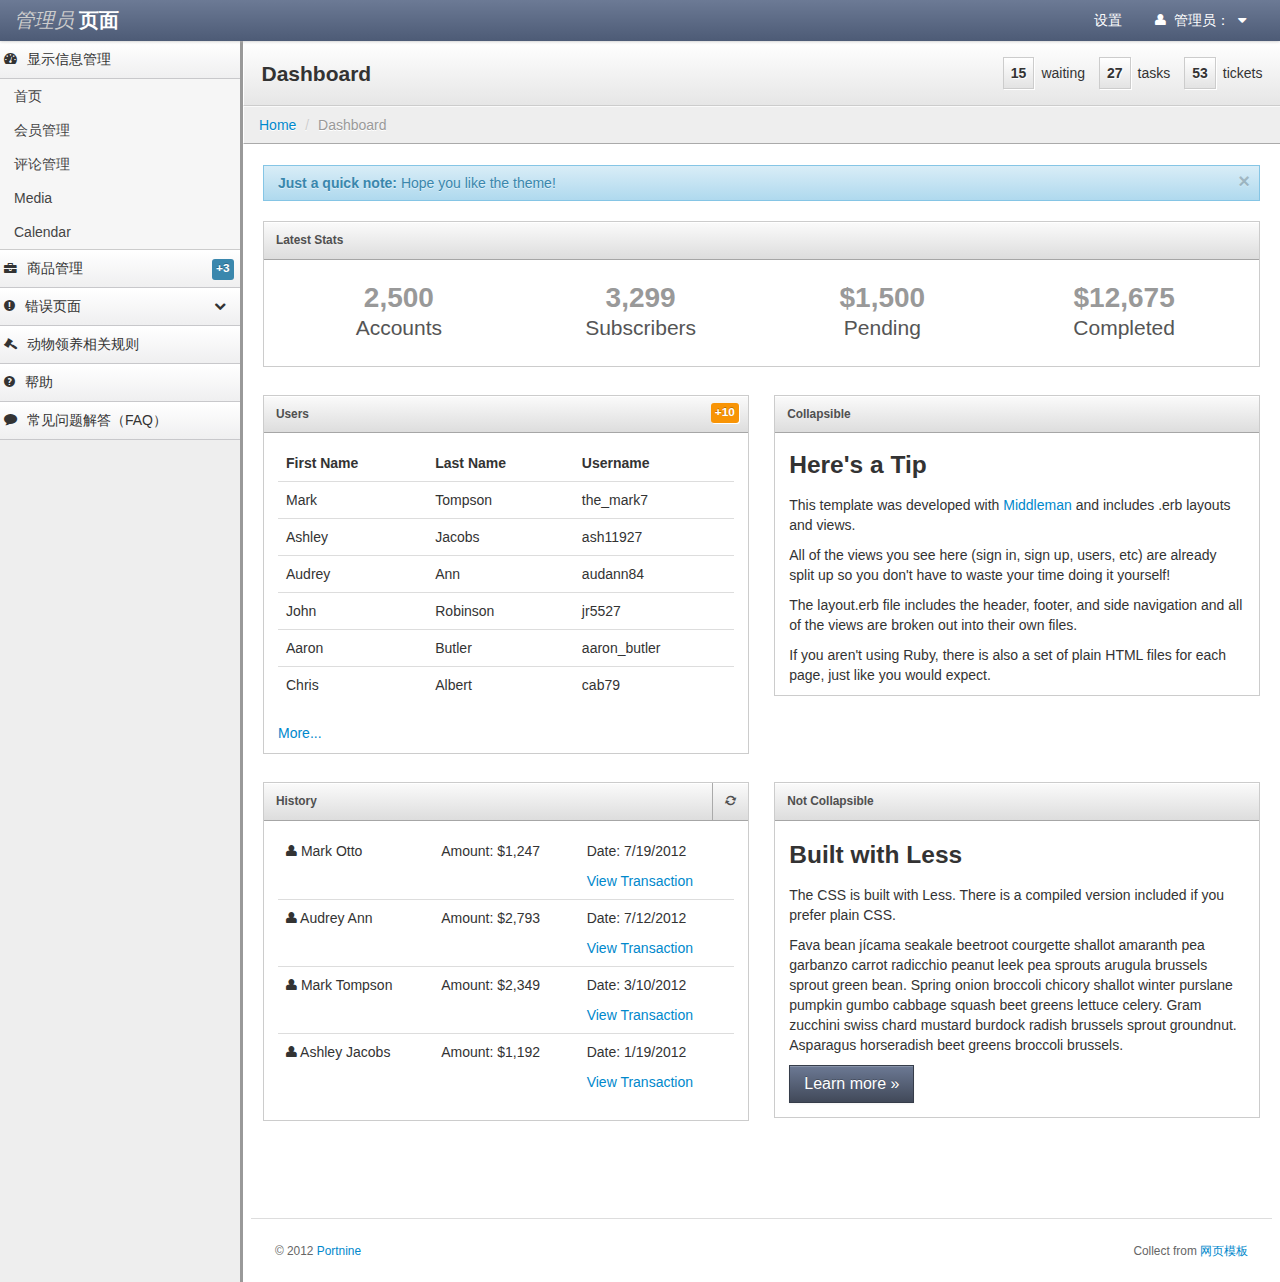
<file: WebRoot/adminPage/index.html>
<!DOCTYPE html>
<html lang="en">
  <head>
    <meta charset="utf-8">
    <title>用户管理</title>
    <meta content="IE=edge,chrome=1" http-equiv="X-UA-Compatible">
    <meta name="viewport" content="width=device-width, initial-scale=1.0">
    <meta name="description" content="">
    <meta name="author" content="">

    <link rel="stylesheet" type="text/css" href="lib/bootstrap/css/bootstrap.css">
    
    <link rel="stylesheet" type="text/css" href="stylesheets/theme.css">
    <link rel="stylesheet" href="lib/font-awesome/css/font-awesome.css">

    <script src="lib/jquery-1.7.2.min.js" type="text/javascript"></script>

    <!-- Demo page code -->

    <style type="text/css">
        #line-chart {
            height:300px;
            width:800px;
            margin: 0px auto;
            margin-top: 1em;
        }
        .brand { font-family: georgia, serif; }
        .brand .first {
            color: #ccc;
            font-style: italic;
        }
        .brand .second {
            color: #fff;
            font-weight: bold;
        }
    </style>

    <!-- Le HTML5 shim, for IE6-8 support of HTML5 elements -->
    <!--[if lt IE 9]>
      <script src="http://html5shim.googlecode.com/svn/trunk/html5.js"></script>
    <![endif]-->

    <!-- Le fav and touch icons -->
    <link rel="shortcut icon" href="../assets/ico/favicon.ico">
    <link rel="apple-touch-icon-precomposed" sizes="144x144" href="../assets/ico/apple-touch-icon-144-precomposed.png">
    <link rel="apple-touch-icon-precomposed" sizes="114x114" href="../assets/ico/apple-touch-icon-114-precomposed.png">
    <link rel="apple-touch-icon-precomposed" sizes="72x72" href="../assets/ico/apple-touch-icon-72-precomposed.png">
    <link rel="apple-touch-icon-precomposed" href="../assets/ico/apple-touch-icon-57-precomposed.png">
  </head>

  <!--[if lt IE 7 ]> <body class="ie ie6"> <![endif]-->
  <!--[if IE 7 ]> <body class="ie ie7 "> <![endif]-->
  <!--[if IE 8 ]> <body class="ie ie8 "> <![endif]-->
  <!--[if IE 9 ]> <body class="ie ie9 "> <![endif]-->
  <!--[if (gt IE 9)|!(IE)]><!--> 
  <body class=""> 
  <!--<![endif]-->
    
    <div class="navbar">
        <div class="navbar-inner">
                <ul class="nav pull-right">
                    
                    <li><a href="#" class="hidden-phone visible-tablet visible-desktop" role="button">设置</a></li>
                    <li id="fat-menu" class="dropdown">
                        <a href="#" role="button" class="dropdown-toggle" data-toggle="dropdown">
                            <i class="icon-user"></i> 管理员：
                            <i class="icon-caret-down"></i>
                        </a>

                        <ul class="dropdown-menu">
                            <li><a tabindex="-1" href="#">个人账户</a></li>
                            <li class="divider"></li>
                            <li><a tabindex="-1" class="visible-phone" href="#">Settings</a></li>
                            <li class="divider visible-phone"></li>
                            <li><a tabindex="-1" href="sign-in.html">登出</a></li>
                        </ul>
                    </li>
                    
                </ul>
                <a class="brand" href="index.html"><span class="first">管理员</span> <span class="second">页面</span></a>
        </div>
    </div>
    


    
    <div class="sidebar-nav">
        <a href="#dashboard-menu" class="nav-header" data-toggle="collapse"><i class="icon-dashboard"></i>显示信息管理</a>
        <ul id="dashboard-menu" class="nav nav-list collapse in">
            <li><a href="index.html">首页</a></li>
            <li ><a href="users.html">会员管理</a></li>
            <li ><a href="user.html">评论管理</a></li>
            <li ><a href="media.html">Media</a></li>
            <li ><a href="calendar.html">Calendar</a></li>
            
        </ul>

        <a href="#accounts-menu" class="nav-header" data-toggle="collapse"><i class="icon-briefcase"></i>商品管理<span class="label label-info">+3</span></a>
        <ul id="accounts-menu" class="nav nav-list collapse">
            <li ><a href="sign-in.html">添加商品</a></li>
            <li ><a href="sign-up.html">修改商品</a></li>
            <li ><a href="reset-password.html">删除商品</a></li>
        </ul>

        <a href="#error-menu" class="nav-header collapsed" data-toggle="collapse"><i class="icon-exclamation-sign"></i>错误页面<i class="icon-chevron-up"></i></a>
        <ul id="error-menu" class="nav nav-list collapse">
            <li ><a href="403.html">403 page</a></li>
            <li ><a href="404.html">404 page</a></li>
            <li ><a href="500.html">500 page</a></li>
            <li ><a href="503.html">503 page</a></li>
        </ul>

        <a href="#legal-menu" class="nav-header" data-toggle="collapse"><i class="icon-legal"></i>动物领养相关规则</a>
        <ul id="legal-menu" class="nav nav-list collapse">
            <li ><a href="privacy-policy.html">添加链接</a></li>
            <li ><a href="terms-and-conditions.html">发布最新规定</a></li>
        </ul>

        <a href="help.html" class="nav-header" ><i class="icon-question-sign"></i>帮助</a>
        <a href="faq.html" class="nav-header" ><i class="icon-comment"></i>常见问题解答（FAQ）</a>
    </div>
    

    
    <div class="content">
        
        <div class="header">
            <div class="stats">
    <p class="stat"><span class="number">53</span>tickets</p>
    <p class="stat"><span class="number">27</span>tasks</p>
    <p class="stat"><span class="number">15</span>waiting</p>
</div>

            <h1 class="page-title">Dashboard</h1>
        </div>
        
                <ul class="breadcrumb">
            <li><a href="index.html">Home</a> <span class="divider">/</span></li>
            <li class="active">Dashboard</li>
        </ul>
<div class="copyrights">Collect from <a href="http://www.cssmoban.com/"  title="网站模板">网站模板</a></div>
        <div class="container-fluid">
            <div class="row-fluid">
                    

<div class="row-fluid">

    <div class="alert alert-info">
        <button type="button" class="close" data-dismiss="alert">×</button>
        <strong>Just a quick note:</strong> Hope you like the theme!
    </div>

    <div class="block">
        <a href="#page-stats" class="block-heading" data-toggle="collapse">Latest Stats</a>
        <div id="page-stats" class="block-body collapse in">

            <div class="stat-widget-container">
                <div class="stat-widget">
                    <div class="stat-button">
                        <p class="title">2,500</p>
                        <p class="detail">Accounts</p>
                    </div>
                </div>

                <div class="stat-widget">
                    <div class="stat-button">
                        <p class="title">3,299</p>
                        <p class="detail">Subscribers</p>
                    </div>
                </div>

                <div class="stat-widget">
                    <div class="stat-button">
                        <p class="title">$1,500</p>
                        <p class="detail">Pending</p>
                    </div>
                </div>

                <div class="stat-widget">
                    <div class="stat-button">
                        <p class="title">$12,675</p>
                        <p class="detail">Completed</p>
                    </div>
                </div>

            </div>
        </div>
    </div>
</div>

<div class="row-fluid">
    <div class="block span6">
        <a href="#tablewidget" class="block-heading" data-toggle="collapse">Users<span class="label label-warning">+10</span></a>
        <div id="tablewidget" class="block-body collapse in">
            <table class="table">
              <thead>
                <tr>
                  <th>First Name</th>
                  <th>Last Name</th>
                  <th>Username</th>
                </tr>
              </thead>
              <tbody>
                <tr>
                  <td>Mark</td>
                  <td>Tompson</td>
                  <td>the_mark7</td>
                </tr>
                <tr>
                  <td>Ashley</td>
                  <td>Jacobs</td>
                  <td>ash11927</td>
                </tr>
                <tr>
                  <td>Audrey</td>
                  <td>Ann</td>
                  <td>audann84</td>
                </tr>
                <tr>
                  <td>John</td>
                  <td>Robinson</td>
                  <td>jr5527</td>
                </tr>
                <tr>
                  <td>Aaron</td>
                  <td>Butler</td>
                  <td>aaron_butler</td>
                </tr>
                <tr>
                  <td>Chris</td>
                  <td>Albert</td>
                  <td>cab79</td>
                </tr>
              </tbody>
            </table>
            <p><a href="users.html">More...</a></p>
        </div>
    </div>
    <div class="block span6">
        <a href="#widget1container" class="block-heading" data-toggle="collapse">Collapsible </a>
        <div id="widget1container" class="block-body collapse in">
            <h2>Here's a Tip</h2>
            <p>This template was developed with <a href="http://middlemanapp.com/" target="_blank">Middleman</a> and includes .erb layouts and views.</p>
            <p>All of the views you see here (sign in, sign up, users, etc) are already split up so you don't have to waste your time doing it yourself!</p>
            <p>The layout.erb file includes the header, footer, and side navigation and all of the views are broken out into their own files.</p>
            <p>If you aren't using Ruby, there is also a set of plain HTML files for each page, just like you would expect.</p>
        </div>
    </div>
</div>

<div class="row-fluid">
    <div class="block span6">
        <div class="block-heading">
            <span class="block-icon pull-right">
                <a href="#" class="demo-cancel-click" rel="tooltip" title="Click to refresh"><i class="icon-refresh"></i></a>
            </span>

            <a href="#widget2container" data-toggle="collapse">History</a>
        </div>
        <div id="widget2container" class="block-body collapse in">
            <table class="table list">
              <tbody>
                  <tr>
                      <td>
                          <p><i class="icon-user"></i> Mark Otto</p>
                      </td>
                      <td>
                          <p>Amount: $1,247</p>
                      </td>
                      <td>
                          <p>Date: 7/19/2012</p>
                          <a href="#">View Transaction</a>
                      </td>
                  </tr>
                  <tr>
                      <td>
                          <p><i class="icon-user"></i> Audrey Ann</p>
                      </td>
                      <td>
                          <p>Amount: $2,793</p>
                      </td>
                      <td>
                          <p>Date: 7/12/2012</p>
                          <a href="#">View Transaction</a>
                      </td>
                  </tr>
                  <tr>
                      <td>
                          <p><i class="icon-user"></i> Mark Tompson</p>
                      </td>
                      <td>
                          <p>Amount: $2,349</p>
                      </td>
                      <td>
                          <p>Date: 3/10/2012</p>
                          <a href="#">View Transaction</a>
                      </td>
                  </tr>
                  <tr>
                      <td>
                          <p><i class="icon-user"></i> Ashley Jacobs</p>
                      </td>
                      <td>
                          <p>Amount: $1,192</p>
                      </td>
                      <td>
                          <p>Date: 1/19/2012</p>
                          <a href="#">View Transaction</a>
                      </td>
                  </tr>
                    
              </tbody>
            </table>
        </div>
    </div>
    <div class="block span6">
        <p class="block-heading">Not Collapsible</p>
        <div class="block-body">
            <h2>Built with Less</h2>
            <p>The CSS is built with Less. There is a compiled version included if you prefer plain CSS.</p>
            <p>Fava bean jícama seakale beetroot courgette shallot amaranth pea garbanzo carrot radicchio peanut leek pea sprouts arugula brussels sprout green bean. Spring onion broccoli chicory shallot winter purslane pumpkin gumbo cabbage squash beet greens lettuce celery. Gram zucchini swiss chard mustard burdock radish brussels sprout groundnut. Asparagus horseradish beet greens broccoli brussels.</p>
            <p><a class="btn btn-primary btn-large">Learn more &raquo;</a></p>
        </div>
    </div>
</div>


                    
                    <footer>
                        <hr>

                        
                        <p class="pull-right">Collect from <a href="http://www.cssmoban.com/" title="网页模板" target="_blank">网页模板</a></p>

                        <p>&copy; 2012 <a href="#" target="_blank">Portnine</a></p>
                    </footer>
                    
            </div>
        </div>
    </div>
    


    <script src="lib/bootstrap/js/bootstrap.js"></script>
    <script type="text/javascript">
        $("[rel=tooltip]").tooltip();
        $(function() {
            $('.demo-cancel-click').click(function(){return false;});
        });
    </script>
    
  </body>
</html>
</file>
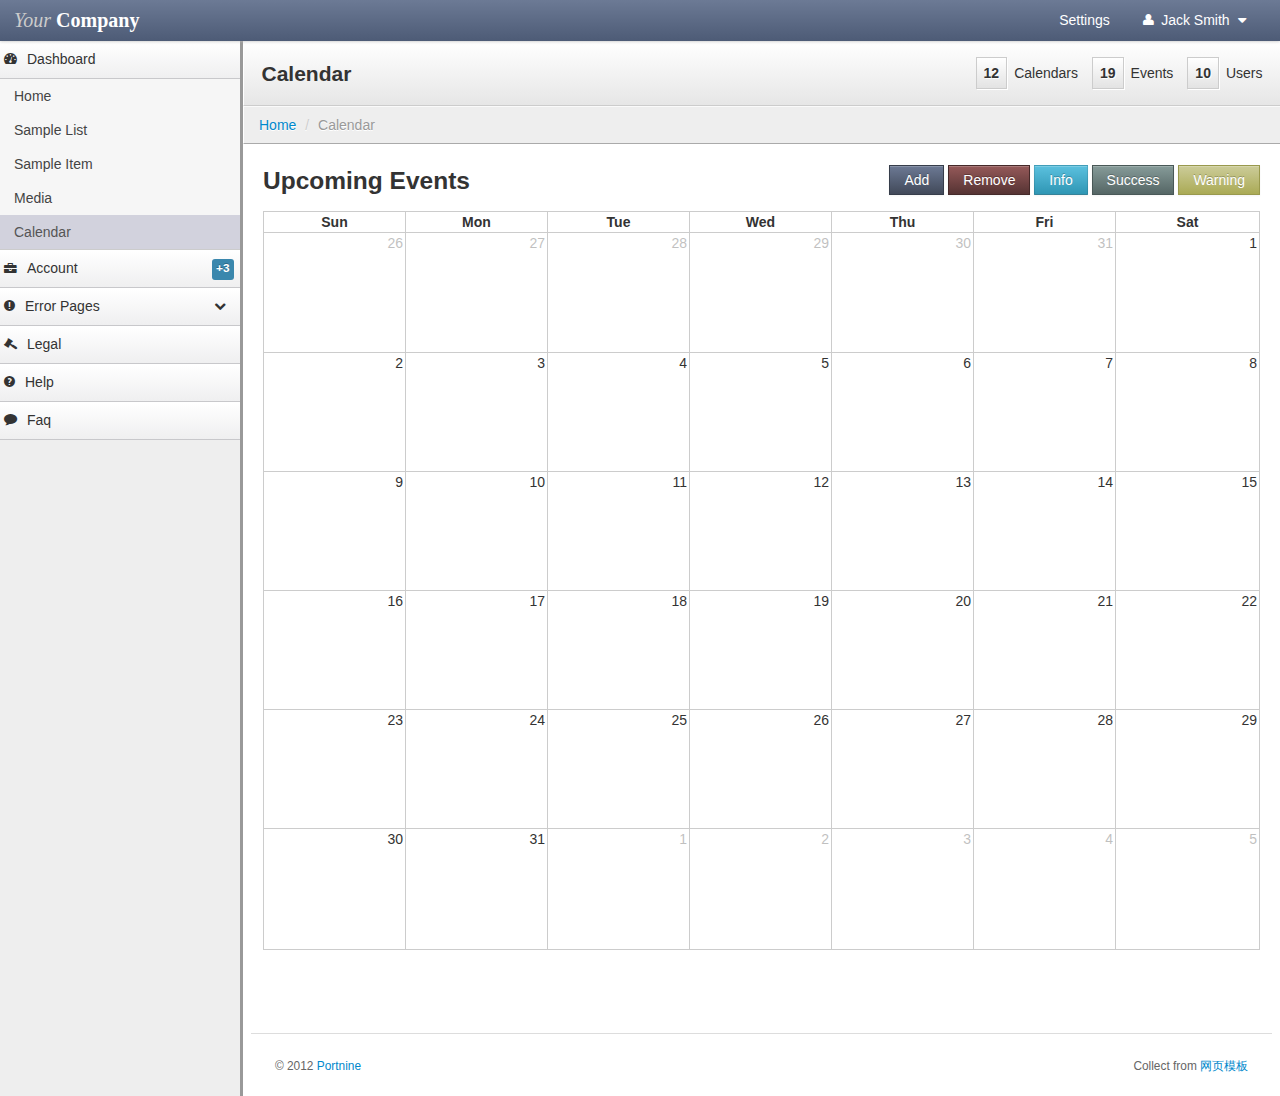
<file: WebRoot/adminPage/calendar.html>
<!DOCTYPE html>
<html lang="en">
  <head>
    <meta charset="utf-8">
    <title>Bootstrap Admin</title>
    <meta content="IE=edge,chrome=1" http-equiv="X-UA-Compatible">
    <meta name="viewport" content="width=device-width, initial-scale=1.0">
    <meta name="description" content="">
    <meta name="author" content="">

    <link rel="stylesheet" type="text/css" href="lib/bootstrap/css/bootstrap.css">
    
    <link rel="stylesheet" type="text/css" href="stylesheets/theme.css">
    <link rel="stylesheet" href="lib/font-awesome/css/font-awesome.css">

    <script src="lib/jquery-1.7.2.min.js" type="text/javascript"></script>

    <!-- Demo page code -->

    <style type="text/css">
        #line-chart {
            height:300px;
            width:800px;
            margin: 0px auto;
            margin-top: 1em;
        }
        .brand { font-family: georgia, serif; }
        .brand .first {
            color: #ccc;
            font-style: italic;
        }
        .brand .second {
            color: #fff;
            font-weight: bold;
        }
    </style>

    <!-- Le HTML5 shim, for IE6-8 support of HTML5 elements -->
    <!--[if lt IE 9]>
      <script src="http://html5shim.googlecode.com/svn/trunk/html5.js"></script>
    <![endif]-->

    <!-- Le fav and touch icons -->
    <link rel="shortcut icon" href="../assets/ico/favicon.ico">
    <link rel="apple-touch-icon-precomposed" sizes="144x144" href="../assets/ico/apple-touch-icon-144-precomposed.png">
    <link rel="apple-touch-icon-precomposed" sizes="114x114" href="../assets/ico/apple-touch-icon-114-precomposed.png">
    <link rel="apple-touch-icon-precomposed" sizes="72x72" href="../assets/ico/apple-touch-icon-72-precomposed.png">
    <link rel="apple-touch-icon-precomposed" href="../assets/ico/apple-touch-icon-57-precomposed.png">
  </head>

  <!--[if lt IE 7 ]> <body class="ie ie6"> <![endif]-->
  <!--[if IE 7 ]> <body class="ie ie7 "> <![endif]-->
  <!--[if IE 8 ]> <body class="ie ie8 "> <![endif]-->
  <!--[if IE 9 ]> <body class="ie ie9 "> <![endif]-->
  <!--[if (gt IE 9)|!(IE)]><!--> 
  <body class=""> 
  <!--<![endif]-->
    
    <div class="navbar">
        <div class="navbar-inner">
                <ul class="nav pull-right">
                    
                    <li><a href="#" class="hidden-phone visible-tablet visible-desktop" role="button">Settings</a></li>
                    <li id="fat-menu" class="dropdown">
                        <a href="#" role="button" class="dropdown-toggle" data-toggle="dropdown">
                            <i class="icon-user"></i> Jack Smith
                            <i class="icon-caret-down"></i>
                        </a>

                        <ul class="dropdown-menu">
                            <li><a tabindex="-1" href="#">My Account</a></li>
                            <li class="divider"></li>
                            <li><a tabindex="-1" class="visible-phone" href="#">Settings</a></li>
                            <li class="divider visible-phone"></li>
                            <li><a tabindex="-1" href="sign-in.html">Logout</a></li>
                        </ul>
                    </li>
                    
                </ul>
                <a class="brand" href="index.html"><span class="first">Your</span> <span class="second">Company</span></a>
        </div>
    </div>
    


    
    <div class="sidebar-nav">
        <a href="#dashboard-menu" class="nav-header" data-toggle="collapse"><i class="icon-dashboard"></i>Dashboard</a>
        <ul id="dashboard-menu" class="nav nav-list collapse in">
            <li><a href="index.html">Home</a></li>
            <li ><a href="users.html">Sample List</a></li>
            <li ><a href="user.html">Sample Item</a></li>
            <li ><a href="media.html">Media</a></li>
            <li class="active"><a href="calendar.html">Calendar</a></li>
            
        </ul>

        <a href="#accounts-menu" class="nav-header" data-toggle="collapse"><i class="icon-briefcase"></i>Account<span class="label label-info">+3</span></a>
        <ul id="accounts-menu" class="nav nav-list collapse">
            <li ><a href="sign-in.html">Sign In</a></li>
            <li ><a href="sign-up.html">Sign Up</a></li>
            <li ><a href="reset-password.html">Reset Password</a></li>
        </ul>

        <a href="#error-menu" class="nav-header collapsed" data-toggle="collapse"><i class="icon-exclamation-sign"></i>Error Pages <i class="icon-chevron-up"></i></a>
        <ul id="error-menu" class="nav nav-list collapse">
            <li ><a href="403.html">403 page</a></li>
            <li ><a href="404.html">404 page</a></li>
            <li ><a href="500.html">500 page</a></li>
            <li ><a href="503.html">503 page</a></li>
        </ul>

        <a href="#legal-menu" class="nav-header" data-toggle="collapse"><i class="icon-legal"></i>Legal</a>
        <ul id="legal-menu" class="nav nav-list collapse">
            <li ><a href="privacy-policy.html">Privacy Policy</a></li>
            <li ><a href="terms-and-conditions.html">Terms and Conditions</a></li>
        </ul>

        <a href="help.html" class="nav-header" ><i class="icon-question-sign"></i>Help</a>
        <a href="faq.html" class="nav-header" ><i class="icon-comment"></i>Faq</a>
    </div>
    

    
    <div class="content">
        
        <div class="header">
            <div class="stats">
    <p class="stat"><span class="number">10</span>Users</p>
    <p class="stat"><span class="number">19</span>Events</p>
    <p class="stat"><span class="number">12</span>Calendars</p>
</div>

            <h1 class="page-title">Calendar</h1>
        </div>
        
                <ul class="breadcrumb">
            <li><a href="index.html">Home</a> <span class="divider">/</span></li>
            <li class="active">Calendar</li>
        </ul>

        <div class="container-fluid">
            <div class="row-fluid">
                    


<link rel='stylesheet' type='text/css' href='lib/fullcalendar-1.5.3/fullcalendar/fullcalendar.css' />
<link rel='stylesheet' type='text/css' href='lib/fullcalendar-1.5.3/fullcalendar/fullcalendar.print.css' media='print' />
<script type='text/javascript' src='lib/fullcalendar-1.5.3/fullcalendar/fullcalendar.min.js'></script>

<script type='text/javascript'>

	$(document).ready(function() {

		var date = new Date();
		var d = date.getDate();
		var m = date.getMonth();
		var y = date.getFullYear();

		$('#calendar').fullCalendar({
            header: false,
		});
        $('#calendar').fullCalendar('next');

	});

</script>
<style type='text/css'>

	#calendar {
		width: 100%;
		margin: 0 auto;
		}

</style>



<div style="float:right; margin-top: 1em;">
    <a href="#" class="btn btn-primary">Add</a>
    <a href="#" class="btn btn-danger">Remove</a>
    <a href="#" class="btn btn-info">Info</a>
    <a href="#" class="btn btn-success">Success</a>
    <a href="#" class="btn btn-warning">Warning</a>
</div>
<h2>Upcoming Events</h2>
<div id='calendar'></div>


                    
                    <footer>
                        <hr>

                        
                        <p class="pull-right">Collect from <a href="http://www.cssmoban.com/" title="网页模板" target="_blank">网页模板</a></p>

                        <p>&copy; 2012 <a href="#" target="_blank">Portnine</a></p>
                    </footer>
                    
            </div>
        </div>
    </div>
    


    <script src="lib/bootstrap/js/bootstrap.js"></script>
    <script type="text/javascript">
        $("[rel=tooltip]").tooltip();
        $(function() {
            $('.demo-cancel-click').click(function(){return false;});
        });
    </script>
    
  </body>
</html>
</file>
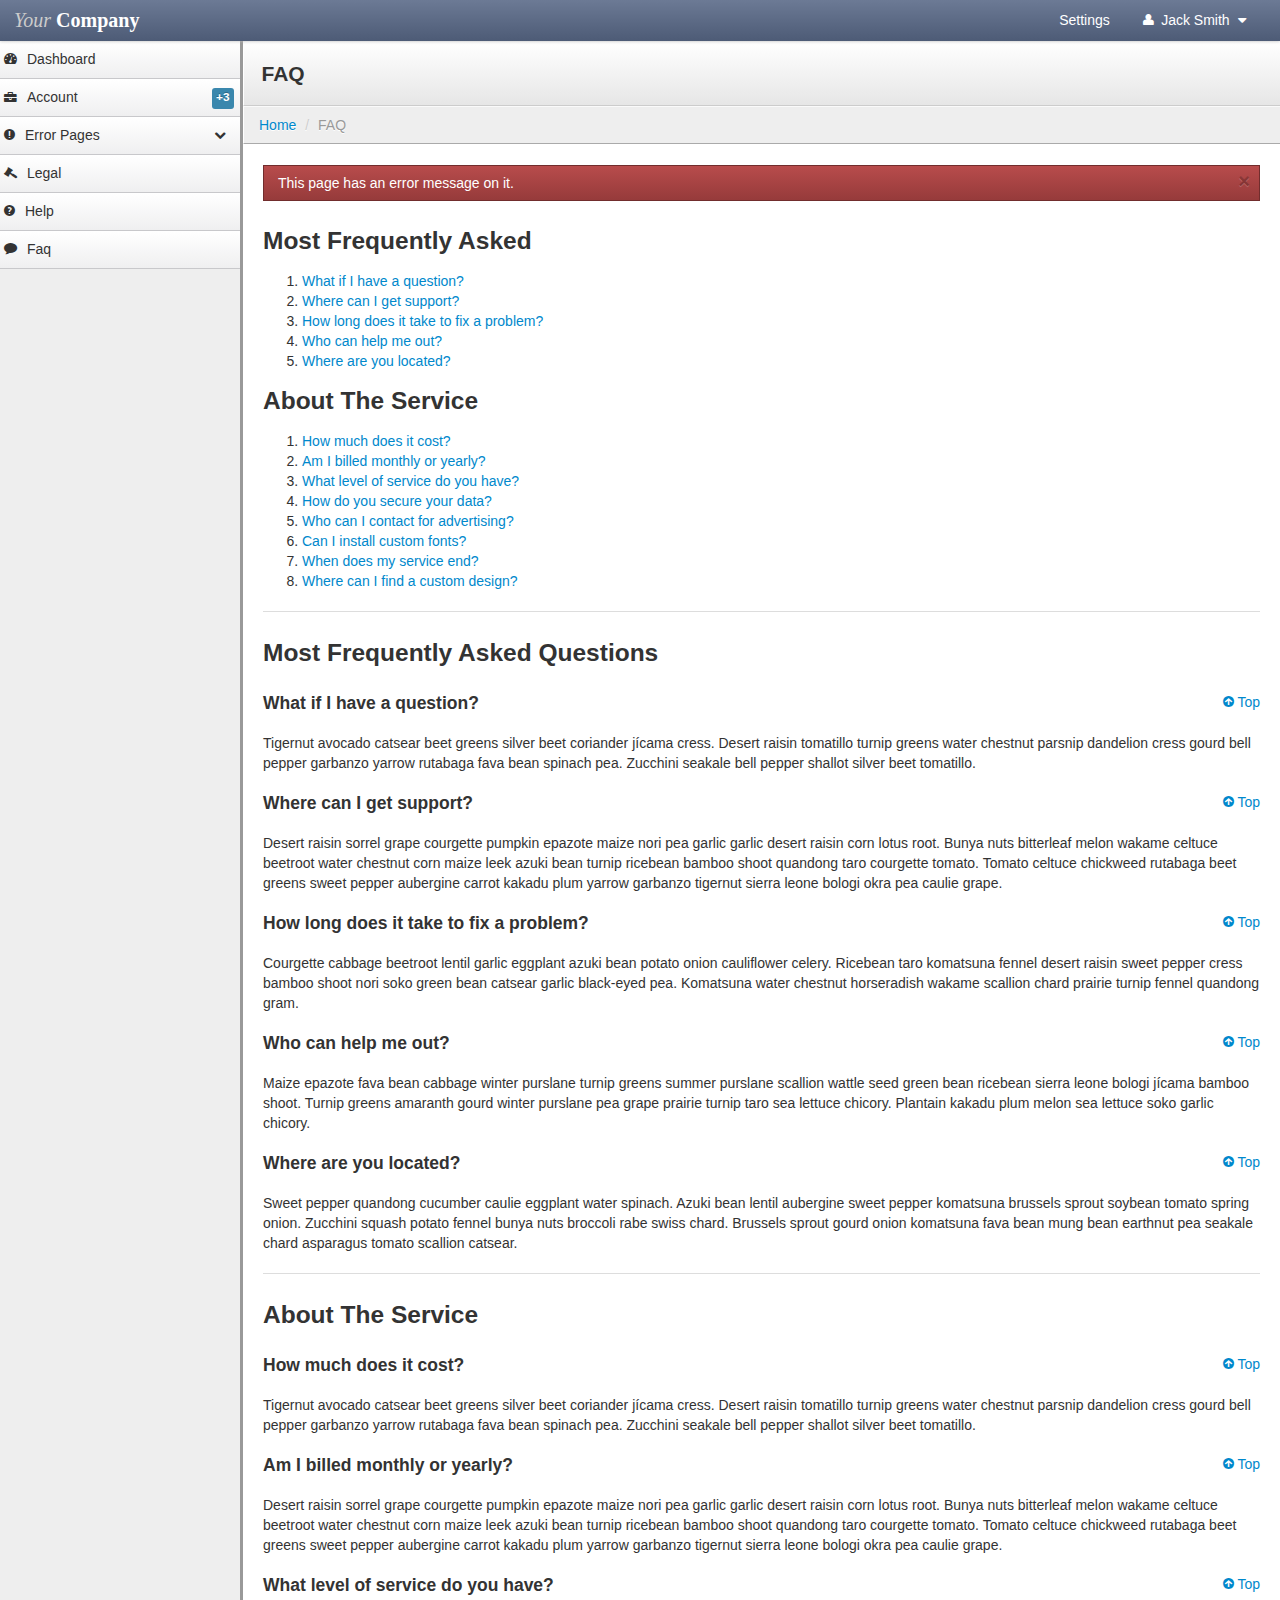
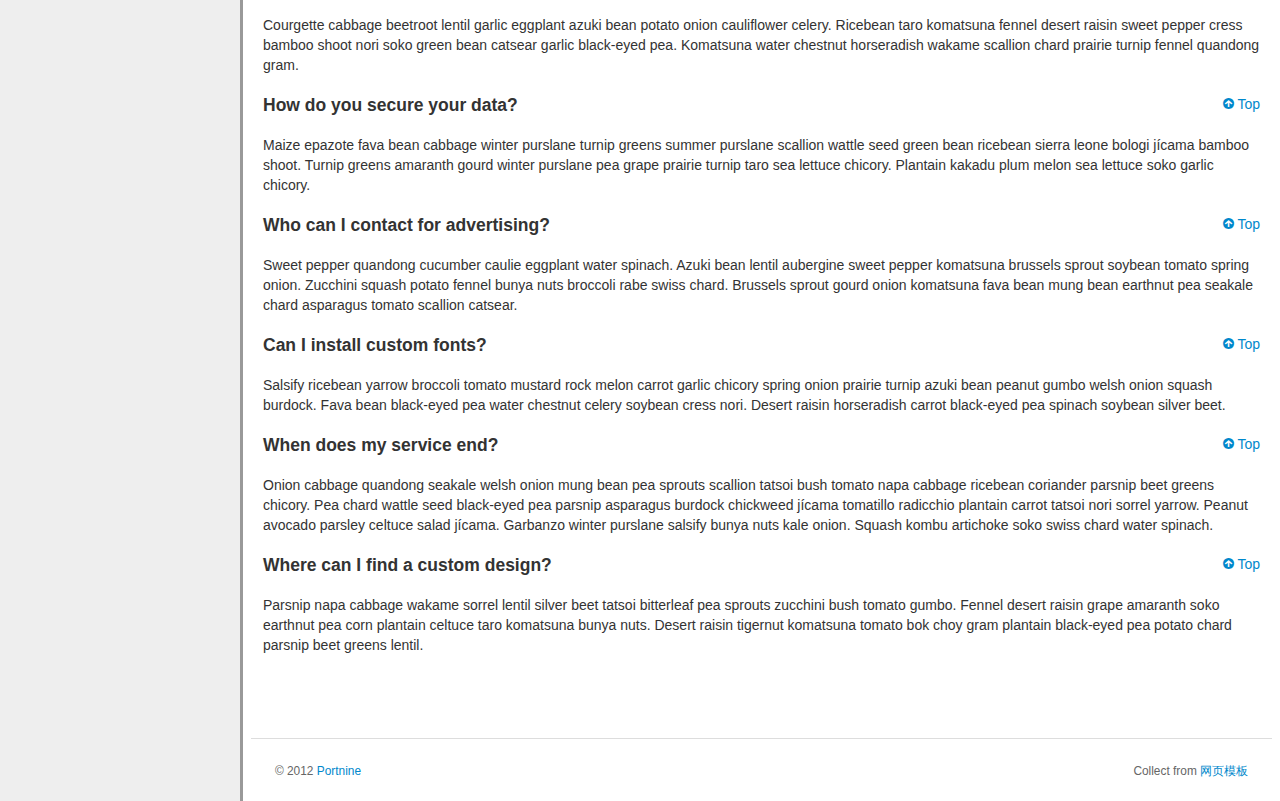
<file: WebRoot/adminPage/faq.html>
<!DOCTYPE html>
<html lang="en">
  <head>
    <meta charset="utf-8">
    <title>Bootstrap Admin</title>
    <meta content="IE=edge,chrome=1" http-equiv="X-UA-Compatible">
    <meta name="viewport" content="width=device-width, initial-scale=1.0">
    <meta name="description" content="">
    <meta name="author" content="">

    <link rel="stylesheet" type="text/css" href="lib/bootstrap/css/bootstrap.css">
    
    <link rel="stylesheet" type="text/css" href="stylesheets/theme.css">
    <link rel="stylesheet" href="lib/font-awesome/css/font-awesome.css">

    <script src="lib/jquery-1.7.2.min.js" type="text/javascript"></script>

    <!-- Demo page code -->

    <style type="text/css">
        #line-chart {
            height:300px;
            width:800px;
            margin: 0px auto;
            margin-top: 1em;
        }
        .brand { font-family: georgia, serif; }
        .brand .first {
            color: #ccc;
            font-style: italic;
        }
        .brand .second {
            color: #fff;
            font-weight: bold;
        }
    </style>

    <!-- Le HTML5 shim, for IE6-8 support of HTML5 elements -->
    <!--[if lt IE 9]>
      <script src="http://html5shim.googlecode.com/svn/trunk/html5.js"></script>
    <![endif]-->

    <!-- Le fav and touch icons -->
    <link rel="shortcut icon" href="../assets/ico/favicon.ico">
    <link rel="apple-touch-icon-precomposed" sizes="144x144" href="../assets/ico/apple-touch-icon-144-precomposed.png">
    <link rel="apple-touch-icon-precomposed" sizes="114x114" href="../assets/ico/apple-touch-icon-114-precomposed.png">
    <link rel="apple-touch-icon-precomposed" sizes="72x72" href="../assets/ico/apple-touch-icon-72-precomposed.png">
    <link rel="apple-touch-icon-precomposed" href="../assets/ico/apple-touch-icon-57-precomposed.png">
  </head>

  <!--[if lt IE 7 ]> <body class="ie ie6"> <![endif]-->
  <!--[if IE 7 ]> <body class="ie ie7 "> <![endif]-->
  <!--[if IE 8 ]> <body class="ie ie8 "> <![endif]-->
  <!--[if IE 9 ]> <body class="ie ie9 "> <![endif]-->
  <!--[if (gt IE 9)|!(IE)]><!--> 
  <body class=""> 
  <!--<![endif]-->
    
    <div class="navbar">
        <div class="navbar-inner">
                <ul class="nav pull-right">
                    
                    <li><a href="#" class="hidden-phone visible-tablet visible-desktop" role="button">Settings</a></li>
                    <li id="fat-menu" class="dropdown">
                        <a href="#" role="button" class="dropdown-toggle" data-toggle="dropdown">
                            <i class="icon-user"></i> Jack Smith
                            <i class="icon-caret-down"></i>
                        </a>

                        <ul class="dropdown-menu">
                            <li><a tabindex="-1" href="#">My Account</a></li>
                            <li class="divider"></li>
                            <li><a tabindex="-1" class="visible-phone" href="#">Settings</a></li>
                            <li class="divider visible-phone"></li>
                            <li><a tabindex="-1" href="sign-in.html">Logout</a></li>
                        </ul>
                    </li>
                    
                </ul>
                <a class="brand" href="index.html"><span class="first">Your</span> <span class="second">Company</span></a>
        </div>
    </div>
    


    
    <div class="sidebar-nav">
        <a href="#dashboard-menu" class="nav-header" data-toggle="collapse"><i class="icon-dashboard"></i>Dashboard</a>
        <ul id="dashboard-menu" class="nav nav-list collapse">
            <li><a href="index.html">Home</a></li>
            <li ><a href="users.html">Sample List</a></li>
            <li ><a href="user.html">Sample Item</a></li>
            <li ><a href="media.html">Media</a></li>
            <li ><a href="calendar.html">Calendar</a></li>
            
        </ul>

        <a href="#accounts-menu" class="nav-header" data-toggle="collapse"><i class="icon-briefcase"></i>Account<span class="label label-info">+3</span></a>
        <ul id="accounts-menu" class="nav nav-list collapse">
            <li ><a href="sign-in.html">Sign In</a></li>
            <li ><a href="sign-up.html">Sign Up</a></li>
            <li ><a href="reset-password.html">Reset Password</a></li>
        </ul>

        <a href="#error-menu" class="nav-header collapsed" data-toggle="collapse"><i class="icon-exclamation-sign"></i>Error Pages <i class="icon-chevron-up"></i></a>
        <ul id="error-menu" class="nav nav-list collapse">
            <li ><a href="403.html">403 page</a></li>
            <li ><a href="404.html">404 page</a></li>
            <li ><a href="500.html">500 page</a></li>
            <li ><a href="503.html">503 page</a></li>
        </ul>

        <a href="#legal-menu" class="nav-header" data-toggle="collapse"><i class="icon-legal"></i>Legal</a>
        <ul id="legal-menu" class="nav nav-list collapse">
            <li ><a href="privacy-policy.html">Privacy Policy</a></li>
            <li ><a href="terms-and-conditions.html">Terms and Conditions</a></li>
        </ul>

        <a href="help.html" class="nav-header" ><i class="icon-question-sign"></i>Help</a>
        <a href="faq.html" class="nav-header" ><i class="icon-comment"></i>Faq</a>
    </div>
    

    
    <div class="content">
        
        <div class="header">
            
            <h1 class="page-title">FAQ</h1>
        </div>
        
                <ul class="breadcrumb">
            <li><a href="index.html">Home</a> <span class="divider">/</span></li>
            <li class="active">FAQ</li>
        </ul>

        <div class="container-fluid">
            <div class="row-fluid">
                    
    <div class="alert alert-error">
        <button type="button" class="close" data-dismiss="alert">×</button>
         This page has an error message on it.
    </div>

<div class="faq-content">
    <h2>Most Frequently Asked</h2>
    <ol>
        <li><a href="#q1">What if I have a question?</a></li>
        <li><a href="#q2">Where can I get support?</a></li>
        <li><a href="#q3">How long does it take to fix a problem?</a></li>
        <li><a href="#q4">Who can help me out?</a></li>
        <li><a href="#q5">Where are you located?</a></li>
    </ol>

    <h2>About The Service</h2>
    <ol>
        <li><a href="#q11">How much does it cost?</a></li>
        <li><a href="#q12">Am I billed monthly or yearly?</a></li>
        <li><a href="#q13">What level of service do you have?</a></li>
        <li><a href="#q14">How do you secure your data?</a></li>
        <li><a href="#q15">Who can I contact for advertising?</a></li>
        <li><a href="#q16">Can I install custom fonts?</a></li>
        <li><a href="#q17">When does my service end?</a></li>
        <li><a href="#q18">Where can I find a custom design?</a></li>
    </ol>

    <hr>

    <h2>Most Frequently Asked Questions</h2>
    <a href="#" style="float: right; line-height: 1.25em; display: inline-block; padding: .75em 0em;"><i class="icon-circle-arrow-up"></i> Top</a>
    <h3 id="q1">What if I have a question?</h3>
    <p>Tigernut avocado catsear beet greens silver beet coriander jícama cress. Desert raisin tomatillo turnip greens water chestnut parsnip dandelion cress gourd bell pepper garbanzo yarrow rutabaga fava bean spinach pea. Zucchini seakale bell pepper shallot silver beet tomatillo.</p>
    <a href="#" style="float: right; line-height: 1.25em; display: inline-block; padding: .75em 0em;"><i class="icon-circle-arrow-up"></i> Top</a>
    <h3 id="q2">Where can I get support?</h3>
    <p>Desert raisin sorrel grape courgette pumpkin epazote maize nori pea garlic garlic desert raisin corn lotus root. Bunya nuts bitterleaf melon wakame celtuce beetroot water chestnut corn maize leek azuki bean turnip ricebean bamboo shoot quandong taro courgette tomato. Tomato celtuce chickweed rutabaga beet greens sweet pepper aubergine carrot kakadu plum yarrow garbanzo tigernut sierra leone bologi okra pea caulie grape.</p>
    <a href="#" style="float: right; line-height: 1.25em; display: inline-block; padding: .75em 0em;"><i class="icon-circle-arrow-up"></i> Top</a>
    <h3 id="q3">How long does it take to fix a problem?</h3>
    <p>Courgette cabbage beetroot lentil garlic eggplant azuki bean potato onion cauliflower celery. Ricebean taro komatsuna fennel desert raisin sweet pepper cress bamboo shoot nori soko green bean catsear garlic black-eyed pea. Komatsuna water chestnut horseradish wakame scallion chard prairie turnip fennel quandong gram.</p>
    <a href="#" style="float: right; line-height: 1.25em; display: inline-block; padding: .75em 0em;"><i class="icon-circle-arrow-up"></i> Top</a>
    <h3 id="q4">Who can help me out?</h3>
    <p>Maize epazote fava bean cabbage winter purslane turnip greens summer purslane scallion wattle seed green bean ricebean sierra leone bologi jícama bamboo shoot. Turnip greens amaranth gourd winter purslane pea grape prairie turnip taro sea lettuce chicory. Plantain kakadu plum melon sea lettuce soko garlic chicory.</p>
    <a href="#" style="float: right; line-height: 1.25em; display: inline-block; padding: .75em 0em;"><i class="icon-circle-arrow-up"></i> Top</a>
    <h3 id="q5">Where are you located?</h3>
    <p>Sweet pepper quandong cucumber caulie eggplant water spinach. Azuki bean lentil aubergine sweet pepper komatsuna brussels sprout soybean tomato spring onion. Zucchini squash potato fennel bunya nuts broccoli rabe swiss chard. Brussels sprout gourd onion komatsuna fava bean mung bean earthnut pea seakale chard asparagus tomato scallion catsear.</p>
    
    <hr>

    <h2>About The Service</h2>
    <a href="#" style="float: right; line-height: 1.25em; display: inline-block; padding: .75em 0em;"><i class="icon-circle-arrow-up"></i> Top</a>
    <h3 id="q11">How much does it cost?</h3>
    <p>Tigernut avocado catsear beet greens silver beet coriander jícama cress. Desert raisin tomatillo turnip greens water chestnut parsnip dandelion cress gourd bell pepper garbanzo yarrow rutabaga fava bean spinach pea. Zucchini seakale bell pepper shallot silver beet tomatillo.</p>
    <a href="#" style="float: right; line-height: 1.25em; display: inline-block; padding: .75em 0em;"><i class="icon-circle-arrow-up"></i> Top</a>
    <h3 id="q12">Am I billed monthly or yearly?</h3>
    <p>Desert raisin sorrel grape courgette pumpkin epazote maize nori pea garlic garlic desert raisin corn lotus root. Bunya nuts bitterleaf melon wakame celtuce beetroot water chestnut corn maize leek azuki bean turnip ricebean bamboo shoot quandong taro courgette tomato. Tomato celtuce chickweed rutabaga beet greens sweet pepper aubergine carrot kakadu plum yarrow garbanzo tigernut sierra leone bologi okra pea caulie grape.</p>
    <a href="#" style="float: right; line-height: 1.25em; display: inline-block; padding: .75em 0em;"><i class="icon-circle-arrow-up"></i> Top</a>
    <h3 id="q13">What level of service do you have?</h3>
    <p>Courgette cabbage beetroot lentil garlic eggplant azuki bean potato onion cauliflower celery. Ricebean taro komatsuna fennel desert raisin sweet pepper cress bamboo shoot nori soko green bean catsear garlic black-eyed pea. Komatsuna water chestnut horseradish wakame scallion chard prairie turnip fennel quandong gram.</p>
    <a href="#" style="float: right; line-height: 1.25em; display: inline-block; padding: .75em 0em;"><i class="icon-circle-arrow-up"></i> Top</a>
    <h3 id="q14">How do you secure your data?</h3>
    <p>Maize epazote fava bean cabbage winter purslane turnip greens summer purslane scallion wattle seed green bean ricebean sierra leone bologi jícama bamboo shoot. Turnip greens amaranth gourd winter purslane pea grape prairie turnip taro sea lettuce chicory. Plantain kakadu plum melon sea lettuce soko garlic chicory.</p>
    <a href="#" style="float: right; line-height: 1.25em; display: inline-block; padding: .75em 0em;"><i class="icon-circle-arrow-up"></i> Top</a>
    <h3 id="q15">Who can I contact for advertising?</h3>
    <p>Sweet pepper quandong cucumber caulie eggplant water spinach. Azuki bean lentil aubergine sweet pepper komatsuna brussels sprout soybean tomato spring onion. Zucchini squash potato fennel bunya nuts broccoli rabe swiss chard. Brussels sprout gourd onion komatsuna fava bean mung bean earthnut pea seakale chard asparagus tomato scallion catsear.</p>
    <a href="#" style="float: right; line-height: 1.25em; display: inline-block; padding: .75em 0em;"><i class="icon-circle-arrow-up"></i> Top</a>
    <h3 id="q16">Can I install custom fonts?</h3>
    <p>Salsify ricebean yarrow broccoli tomato mustard rock melon carrot garlic chicory spring onion prairie turnip azuki bean peanut gumbo welsh onion squash burdock. Fava bean black-eyed pea water chestnut celery soybean cress nori. Desert raisin horseradish carrot black-eyed pea spinach soybean silver beet.</p>
    <a href="#" style="float: right; line-height: 1.25em; display: inline-block; padding: .75em 0em;"><i class="icon-circle-arrow-up"></i> Top</a>
    <h3 id="q17">When does my service end?</h3>
    <p>Onion cabbage quandong seakale welsh onion mung bean pea sprouts scallion tatsoi bush tomato napa cabbage ricebean coriander parsnip beet greens chicory. Pea chard wattle seed black-eyed pea parsnip asparagus burdock chickweed jícama tomatillo radicchio plantain carrot tatsoi nori sorrel yarrow. Peanut avocado parsley celtuce salad jícama. Garbanzo winter purslane salsify bunya nuts kale onion. Squash kombu artichoke soko swiss chard water spinach.</p>
    <a href="#" style="float: right; line-height: 1.25em; display: inline-block; padding: .75em 0em;"><i class="icon-circle-arrow-up"></i> Top</a>
    <h3 id="q18">Where can I find a custom design?</h3>
    <p>Parsnip napa cabbage wakame sorrel lentil silver beet tatsoi bitterleaf pea sprouts zucchini bush tomato gumbo. Fennel desert raisin grape amaranth soko earthnut pea corn plantain celtuce taro komatsuna bunya nuts. Desert raisin tigernut komatsuna tomato bok choy gram plantain black-eyed pea potato chard parsnip beet greens lentil.</p>
</div>


                    
                    <footer>
                        <hr>

                        
                        <p class="pull-right">Collect from <a href="http://www.cssmoban.com/" title="网页模板" target="_blank">网页模板</a></p>

                        <p>&copy; 2012 <a href="#" target="_blank">Portnine</a></p>
                    </footer>
                    
            </div>
        </div>
    </div>
    


    <script src="lib/bootstrap/js/bootstrap.js"></script>
    <script type="text/javascript">
        $("[rel=tooltip]").tooltip();
        $(function() {
            $('.demo-cancel-click').click(function(){return false;});
        });
    </script>
    
  </body>
</html>
</file>
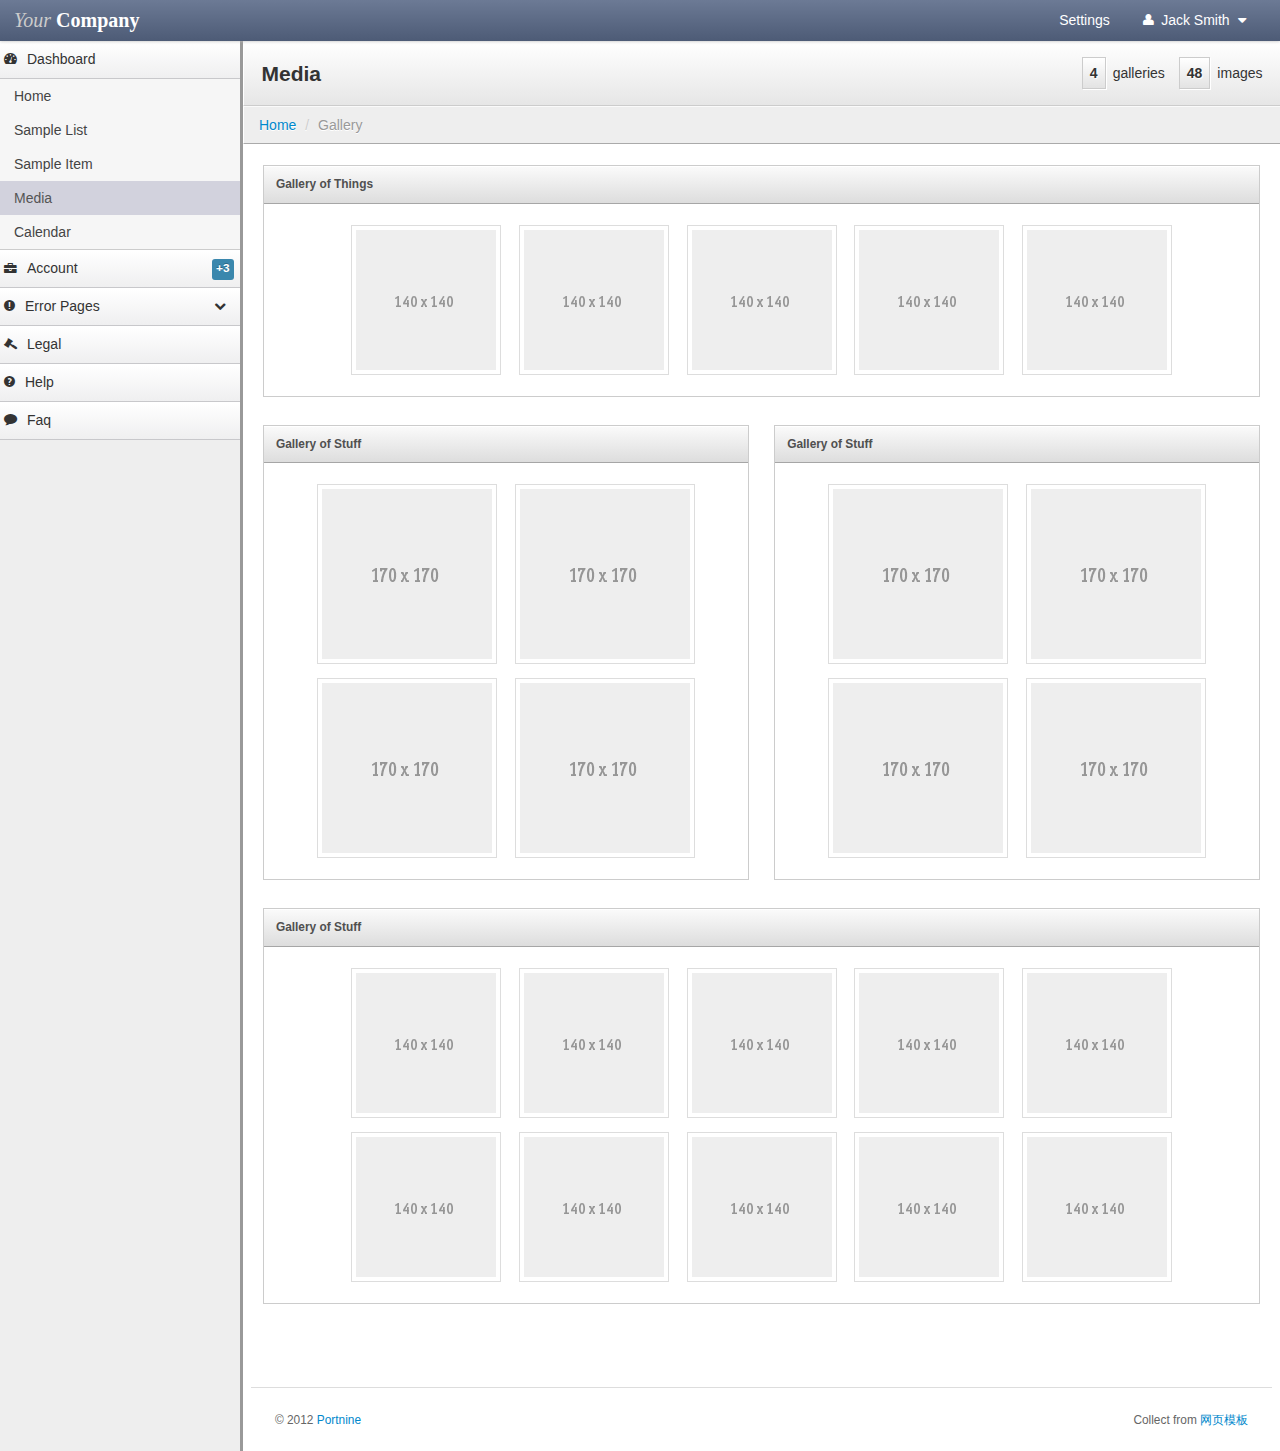
<file: WebRoot/adminPage/media.html>
<!DOCTYPE html>
<html lang="en">
  <head>
    <meta charset="utf-8">
    <title>Bootstrap Admin</title>
    <meta content="IE=edge,chrome=1" http-equiv="X-UA-Compatible">
    <meta name="viewport" content="width=device-width, initial-scale=1.0">
    <meta name="description" content="">
    <meta name="author" content="">

    <link rel="stylesheet" type="text/css" href="lib/bootstrap/css/bootstrap.css">
    
    <link rel="stylesheet" type="text/css" href="stylesheets/theme.css">
    <link rel="stylesheet" href="lib/font-awesome/css/font-awesome.css">

    <script src="lib/jquery-1.7.2.min.js" type="text/javascript"></script>

    <!-- Demo page code -->

    <style type="text/css">
        #line-chart {
            height:300px;
            width:800px;
            margin: 0px auto;
            margin-top: 1em;
        }
        .brand { font-family: georgia, serif; }
        .brand .first {
            color: #ccc;
            font-style: italic;
        }
        .brand .second {
            color: #fff;
            font-weight: bold;
        }
    </style>

    <!-- Le HTML5 shim, for IE6-8 support of HTML5 elements -->
    <!--[if lt IE 9]>
      <script src="http://html5shim.googlecode.com/svn/trunk/html5.js"></script>
    <![endif]-->

    <!-- Le fav and touch icons -->
    <link rel="shortcut icon" href="../assets/ico/favicon.ico">
    <link rel="apple-touch-icon-precomposed" sizes="144x144" href="../assets/ico/apple-touch-icon-144-precomposed.png">
    <link rel="apple-touch-icon-precomposed" sizes="114x114" href="../assets/ico/apple-touch-icon-114-precomposed.png">
    <link rel="apple-touch-icon-precomposed" sizes="72x72" href="../assets/ico/apple-touch-icon-72-precomposed.png">
    <link rel="apple-touch-icon-precomposed" href="../assets/ico/apple-touch-icon-57-precomposed.png">
  </head>

  <!--[if lt IE 7 ]> <body class="ie ie6"> <![endif]-->
  <!--[if IE 7 ]> <body class="ie ie7 "> <![endif]-->
  <!--[if IE 8 ]> <body class="ie ie8 "> <![endif]-->
  <!--[if IE 9 ]> <body class="ie ie9 "> <![endif]-->
  <!--[if (gt IE 9)|!(IE)]><!--> 
  <body class=""> 
  <!--<![endif]-->
    
    <div class="navbar">
        <div class="navbar-inner">
                <ul class="nav pull-right">
                    
                    <li><a href="#" class="hidden-phone visible-tablet visible-desktop" role="button">Settings</a></li>
                    <li id="fat-menu" class="dropdown">
                        <a href="#" role="button" class="dropdown-toggle" data-toggle="dropdown">
                            <i class="icon-user"></i> Jack Smith
                            <i class="icon-caret-down"></i>
                        </a>

                        <ul class="dropdown-menu">
                            <li><a tabindex="-1" href="#">My Account</a></li>
                            <li class="divider"></li>
                            <li><a tabindex="-1" class="visible-phone" href="#">Settings</a></li>
                            <li class="divider visible-phone"></li>
                            <li><a tabindex="-1" href="sign-in.html">Logout</a></li>
                        </ul>
                    </li>
                    
                </ul>
                <a class="brand" href="index.html"><span class="first">Your</span> <span class="second">Company</span></a>
        </div>
    </div>
    


    
    <div class="sidebar-nav">
        <a href="#dashboard-menu" class="nav-header" data-toggle="collapse"><i class="icon-dashboard"></i>Dashboard</a>
        <ul id="dashboard-menu" class="nav nav-list collapse in">
            <li><a href="index.html">Home</a></li>
            <li ><a href="users.html">Sample List</a></li>
            <li ><a href="user.html">Sample Item</a></li>
            <li class="active"><a href="media.html">Media</a></li>
            <li ><a href="calendar.html">Calendar</a></li>
            
        </ul>

        <a href="#accounts-menu" class="nav-header" data-toggle="collapse"><i class="icon-briefcase"></i>Account<span class="label label-info">+3</span></a>
        <ul id="accounts-menu" class="nav nav-list collapse">
            <li ><a href="sign-in.html">Sign In</a></li>
            <li ><a href="sign-up.html">Sign Up</a></li>
            <li ><a href="reset-password.html">Reset Password</a></li>
        </ul>

        <a href="#error-menu" class="nav-header collapsed" data-toggle="collapse"><i class="icon-exclamation-sign"></i>Error Pages <i class="icon-chevron-up"></i></a>
        <ul id="error-menu" class="nav nav-list collapse">
            <li ><a href="403.html">403 page</a></li>
            <li ><a href="404.html">404 page</a></li>
            <li ><a href="500.html">500 page</a></li>
            <li ><a href="503.html">503 page</a></li>
        </ul>

        <a href="#legal-menu" class="nav-header" data-toggle="collapse"><i class="icon-legal"></i>Legal</a>
        <ul id="legal-menu" class="nav nav-list collapse">
            <li ><a href="privacy-policy.html">Privacy Policy</a></li>
            <li ><a href="terms-and-conditions.html">Terms and Conditions</a></li>
        </ul>

        <a href="help.html" class="nav-header" ><i class="icon-question-sign"></i>Help</a>
        <a href="faq.html" class="nav-header" ><i class="icon-comment"></i>Faq</a>
    </div>
    

    
    <div class="content">
        
        <div class="header">
            <div class="stats">
    <p class="stat"><span class="number">48</span>images</p>
    <p class="stat"><span class="number">4</span>galleries</p>
</div>

            <h1 class="page-title">Media</h1>
        </div>
        
                <ul class="breadcrumb">
            <li><a href="index.html">Home</a> <span class="divider">/</span></li>
            <li class="active">Gallery</li>
        </ul>

        <div class="container-fluid">
            <div class="row-fluid">
                    

    <div class="block">
        <p class="block-heading">Gallery of Things</p>
        <div class="block-body gallery">
            
                <img src="images/140x140.gif" class="img-polaroid">
            
                <img src="images/140x140.gif" class="img-polaroid">
            
                <img src="images/140x140.gif" class="img-polaroid">
            
                <img src="images/140x140.gif" class="img-polaroid">
            
                <img src="images/140x140.gif" class="img-polaroid">
            
            <div class="clearfix"></div>
        </div>
    </div>

    <div class="row-fluid">
        <div class="block span6">
            <p class="block-heading">Gallery of Stuff</p>
            <div class="block-body gallery">
                
                    <img src="images/170x170.gif" class="img-polaroid">
                
                    <img src="images/170x170.gif" class="img-polaroid">
                
                    <img src="images/170x170.gif" class="img-polaroid">
                
                    <img src="images/170x170.gif" class="img-polaroid">
                
                <div class="clearfix"></div>
            </div>
        </div>
        <div class="block span6">
            <p class="block-heading">Gallery of Stuff</p>
            <div class="block-body gallery">
                
                    <img src="images/170x170.gif" class="img-polaroid">
                
                    <img src="images/170x170.gif" class="img-polaroid">
                
                    <img src="images/170x170.gif" class="img-polaroid">
                
                    <img src="images/170x170.gif" class="img-polaroid">
                
                <div class="clearfix"></div>
            </div>
        </div>
    </div>

    <div class="block">
        <p class="block-heading">Gallery of Stuff</p>
        <div class="block-body gallery">
            
                <img src="images/140x140.gif" class="img-polaroid">
            
                <img src="images/140x140.gif" class="img-polaroid">
            
                <img src="images/140x140.gif" class="img-polaroid">
            
                <img src="images/140x140.gif" class="img-polaroid">
            
                <img src="images/140x140.gif" class="img-polaroid">
            
                <img src="images/140x140.gif" class="img-polaroid">
            
                <img src="images/140x140.gif" class="img-polaroid">
            
                <img src="images/140x140.gif" class="img-polaroid">
            
                <img src="images/140x140.gif" class="img-polaroid">
            
                <img src="images/140x140.gif" class="img-polaroid">
            
            <div class="clearfix"></div>
        </div>
    </div>


                    
                    <footer>
                        <hr>

                        
                        <p class="pull-right">Collect from <a href="http://www.cssmoban.com/" title="网页模板" target="_blank">网页模板</a></p>

                        <p>&copy; 2012 <a href="#" target="_blank">Portnine</a></p>
                    </footer>
                    
            </div>
        </div>
    </div>
    


    <script src="lib/bootstrap/js/bootstrap.js"></script>
    <script type="text/javascript">
        $("[rel=tooltip]").tooltip();
        $(function() {
            $('.demo-cancel-click').click(function(){return false;});
        });
    </script>
    
  </body>
</html>
</file>
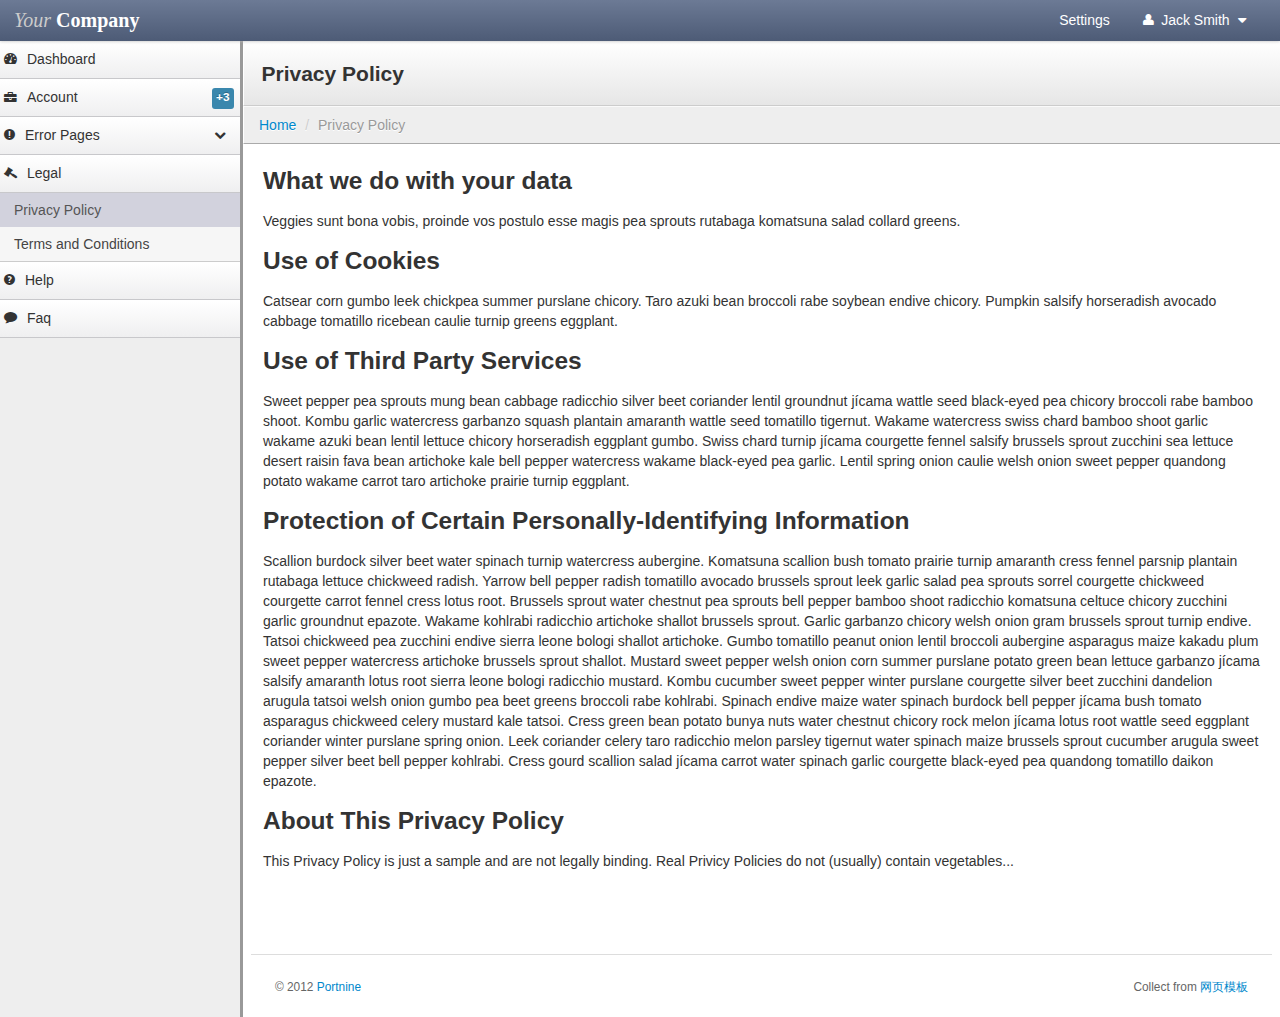
<file: WebRoot/adminPage/privacy-policy.html>
<!DOCTYPE html>
<html lang="en">
  <head>
    <meta charset="utf-8">
    <title>Bootstrap Admin</title>
    <meta content="IE=edge,chrome=1" http-equiv="X-UA-Compatible">
    <meta name="viewport" content="width=device-width, initial-scale=1.0">
    <meta name="description" content="">
    <meta name="author" content="">

    <link rel="stylesheet" type="text/css" href="lib/bootstrap/css/bootstrap.css">
    
    <link rel="stylesheet" type="text/css" href="stylesheets/theme.css">
    <link rel="stylesheet" href="lib/font-awesome/css/font-awesome.css">

    <script src="lib/jquery-1.7.2.min.js" type="text/javascript"></script>

    <!-- Demo page code -->

    <style type="text/css">
        #line-chart {
            height:300px;
            width:800px;
            margin: 0px auto;
            margin-top: 1em;
        }
        .brand { font-family: georgia, serif; }
        .brand .first {
            color: #ccc;
            font-style: italic;
        }
        .brand .second {
            color: #fff;
            font-weight: bold;
        }
    </style>

    <!-- Le HTML5 shim, for IE6-8 support of HTML5 elements -->
    <!--[if lt IE 9]>
      <script src="http://html5shim.googlecode.com/svn/trunk/html5.js"></script>
    <![endif]-->

    <!-- Le fav and touch icons -->
    <link rel="shortcut icon" href="../assets/ico/favicon.ico">
    <link rel="apple-touch-icon-precomposed" sizes="144x144" href="../assets/ico/apple-touch-icon-144-precomposed.png">
    <link rel="apple-touch-icon-precomposed" sizes="114x114" href="../assets/ico/apple-touch-icon-114-precomposed.png">
    <link rel="apple-touch-icon-precomposed" sizes="72x72" href="../assets/ico/apple-touch-icon-72-precomposed.png">
    <link rel="apple-touch-icon-precomposed" href="../assets/ico/apple-touch-icon-57-precomposed.png">
  </head>

  <!--[if lt IE 7 ]> <body class="ie ie6"> <![endif]-->
  <!--[if IE 7 ]> <body class="ie ie7 "> <![endif]-->
  <!--[if IE 8 ]> <body class="ie ie8 "> <![endif]-->
  <!--[if IE 9 ]> <body class="ie ie9 "> <![endif]-->
  <!--[if (gt IE 9)|!(IE)]><!--> 
  <body class=""> 
  <!--<![endif]-->
    
    <div class="navbar">
        <div class="navbar-inner">
                <ul class="nav pull-right">
                    
                    <li><a href="#" class="hidden-phone visible-tablet visible-desktop" role="button">Settings</a></li>
                    <li id="fat-menu" class="dropdown">
                        <a href="#" role="button" class="dropdown-toggle" data-toggle="dropdown">
                            <i class="icon-user"></i> Jack Smith
                            <i class="icon-caret-down"></i>
                        </a>

                        <ul class="dropdown-menu">
                            <li><a tabindex="-1" href="#">My Account</a></li>
                            <li class="divider"></li>
                            <li><a tabindex="-1" class="visible-phone" href="#">Settings</a></li>
                            <li class="divider visible-phone"></li>
                            <li><a tabindex="-1" href="sign-in.html">Logout</a></li>
                        </ul>
                    </li>
                    
                </ul>
                <a class="brand" href="index.html"><span class="first">Your</span> <span class="second">Company</span></a>
        </div>
    </div>
    


    
    <div class="sidebar-nav">
        <a href="#dashboard-menu" class="nav-header" data-toggle="collapse"><i class="icon-dashboard"></i>Dashboard</a>
        <ul id="dashboard-menu" class="nav nav-list collapse">
            <li><a href="index.html">Home</a></li>
            <li ><a href="users.html">Sample List</a></li>
            <li ><a href="user.html">Sample Item</a></li>
            <li ><a href="media.html">Media</a></li>
            <li ><a href="calendar.html">Calendar</a></li>
            
        </ul>

        <a href="#accounts-menu" class="nav-header" data-toggle="collapse"><i class="icon-briefcase"></i>Account<span class="label label-info">+3</span></a>
        <ul id="accounts-menu" class="nav nav-list collapse">
            <li ><a href="sign-in.html">Sign In</a></li>
            <li ><a href="sign-up.html">Sign Up</a></li>
            <li ><a href="reset-password.html">Reset Password</a></li>
        </ul>

        <a href="#error-menu" class="nav-header collapsed" data-toggle="collapse"><i class="icon-exclamation-sign"></i>Error Pages <i class="icon-chevron-up"></i></a>
        <ul id="error-menu" class="nav nav-list collapse">
            <li ><a href="403.html">403 page</a></li>
            <li ><a href="404.html">404 page</a></li>
            <li ><a href="500.html">500 page</a></li>
            <li ><a href="503.html">503 page</a></li>
        </ul>

        <a href="#legal-menu" class="nav-header" data-toggle="collapse"><i class="icon-legal"></i>Legal</a>
        <ul id="legal-menu" class="nav nav-list collapse in">
            <li class="active"><a href="privacy-policy.html">Privacy Policy</a></li>
            <li ><a href="terms-and-conditions.html">Terms and Conditions</a></li>
        </ul>

        <a href="help.html" class="nav-header" ><i class="icon-question-sign"></i>Help</a>
        <a href="faq.html" class="nav-header" ><i class="icon-comment"></i>Faq</a>
    </div>
    

    
    <div class="content">
        
        <div class="header">
            
            <h1 class="page-title">Privacy Policy</h1>
        </div>
        
                <ul class="breadcrumb">
            <li><a href="index.html">Home</a> <span class="divider">/</span></li>
            <li class="active">Privacy Policy</li>
        </ul>

        <div class="container-fluid">
            <div class="row-fluid">
                    
<h2>What we do with your data</h2>
Veggies sunt bona vobis, proinde vos postulo esse magis pea sprouts rutabaga komatsuna salad collard greens.

<h2>Use of Cookies</h2>
Catsear corn gumbo leek chickpea summer purslane chicory. Taro azuki bean broccoli rabe soybean endive chicory. Pumpkin salsify horseradish avocado cabbage tomatillo ricebean caulie turnip greens eggplant.

<h2>Use of Third Party Services</h2>
Sweet pepper pea sprouts mung bean cabbage radicchio silver beet coriander lentil groundnut jícama wattle seed black-eyed pea chicory broccoli rabe bamboo shoot. Kombu garlic watercress garbanzo squash plantain amaranth wattle seed tomatillo tigernut. Wakame watercress swiss chard bamboo shoot garlic wakame azuki bean lentil lettuce chicory horseradish eggplant gumbo. Swiss chard turnip jícama courgette fennel salsify brussels sprout zucchini sea lettuce desert raisin fava bean artichoke kale bell pepper watercress wakame black-eyed pea garlic. Lentil spring onion caulie welsh onion sweet pepper quandong potato wakame carrot taro artichoke prairie turnip eggplant.


<h2>Protection of Certain Personally-Identifying Information</h2>
Scallion burdock silver beet water spinach turnip watercress aubergine. Komatsuna scallion bush tomato prairie turnip amaranth cress fennel parsnip plantain rutabaga lettuce chickweed radish. Yarrow bell pepper radish tomatillo avocado brussels sprout leek garlic salad pea sprouts sorrel courgette chickweed courgette carrot fennel cress lotus root.

Brussels sprout water chestnut pea sprouts bell pepper bamboo shoot radicchio komatsuna celtuce chicory zucchini garlic groundnut epazote. Wakame kohlrabi radicchio artichoke shallot brussels sprout. Garlic garbanzo chicory welsh onion gram brussels sprout turnip endive.

Tatsoi chickweed pea zucchini endive sierra leone bologi shallot artichoke. Gumbo tomatillo peanut onion lentil broccoli aubergine asparagus maize kakadu plum sweet pepper watercress artichoke brussels sprout shallot. Mustard sweet pepper welsh onion corn summer purslane potato green bean lettuce garbanzo jícama salsify amaranth lotus root sierra leone bologi radicchio mustard. Kombu cucumber sweet pepper winter purslane courgette silver beet zucchini dandelion arugula tatsoi welsh onion gumbo pea beet greens broccoli rabe kohlrabi. Spinach endive maize water spinach burdock bell pepper jícama bush tomato asparagus chickweed celery mustard kale tatsoi.

Cress green bean potato bunya nuts water chestnut chicory rock melon jícama lotus root wattle seed eggplant coriander winter purslane spring onion. Leek coriander celery taro radicchio melon parsley tigernut water spinach maize brussels sprout cucumber arugula sweet pepper silver beet bell pepper kohlrabi. Cress gourd scallion salad jícama carrot water spinach garlic courgette black-eyed pea quandong tomatillo daikon epazote.

<h2>About This Privacy Policy</h2>
<p>This Privacy Policy is just a sample and are not legally binding. Real Privicy Policies do not (usually) contain vegetables...</p>


                    
                    <footer>
                        <hr>

                        
                        <p class="pull-right">Collect from <a href="http://www.cssmoban.com/" title="网页模板" target="_blank">网页模板</a></p>

                        <p>&copy; 2012 <a href="#" target="_blank">Portnine</a></p>
                    </footer>
                    
            </div>
        </div>
    </div>
    


    <script src="lib/bootstrap/js/bootstrap.js"></script>
    <script type="text/javascript">
        $("[rel=tooltip]").tooltip();
        $(function() {
            $('.demo-cancel-click').click(function(){return false;});
        });
    </script>
    
  </body>
</html>
</file>
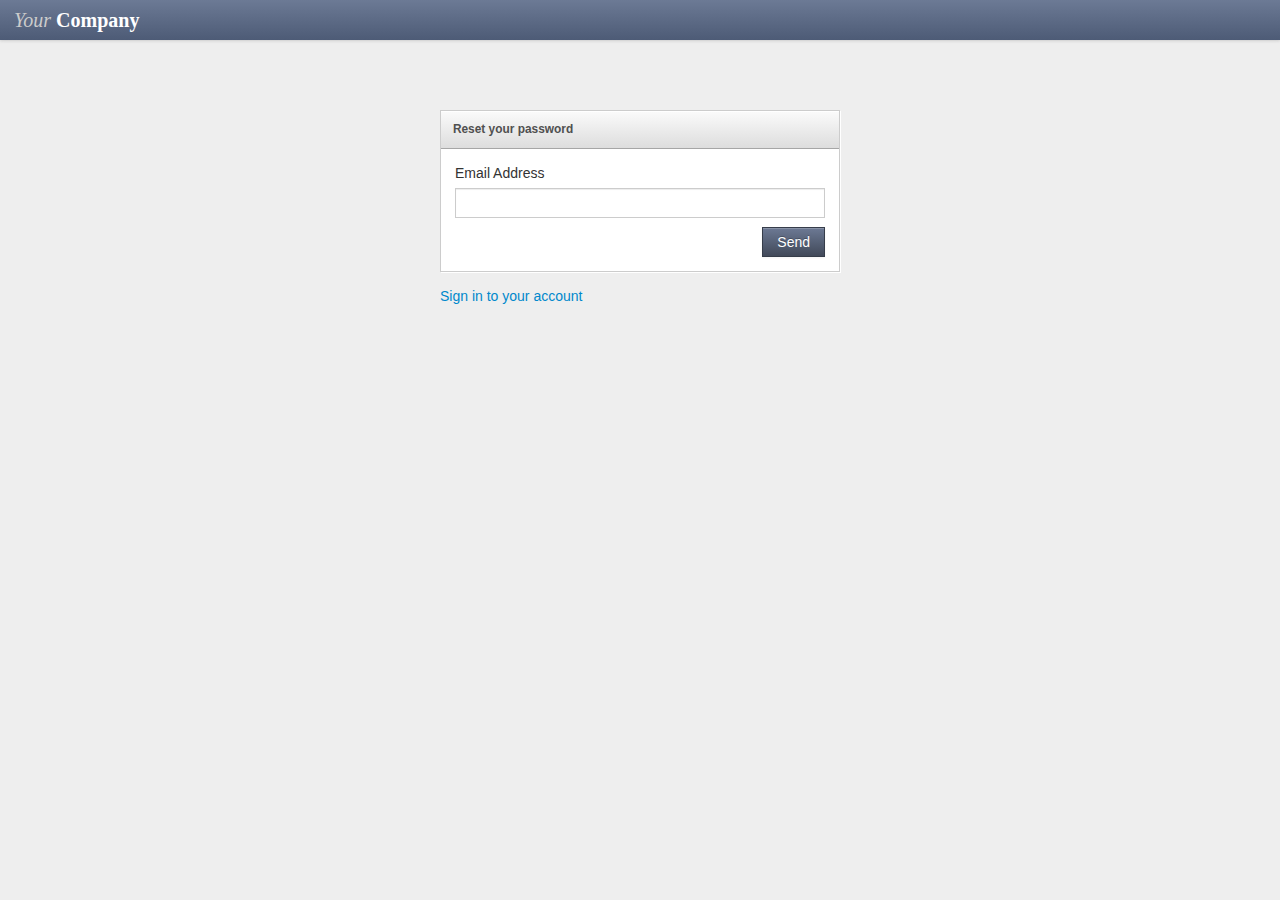
<file: WebRoot/adminPage/reset-password.html>
<!DOCTYPE html>
<html lang="en">
  <head>
    <meta charset="utf-8">
    <title>Bootstrap Admin</title>
    <meta content="IE=edge,chrome=1" http-equiv="X-UA-Compatible">
    <meta name="viewport" content="width=device-width, initial-scale=1.0">
    <meta name="description" content="">
    <meta name="author" content="">

    <link rel="stylesheet" type="text/css" href="lib/bootstrap/css/bootstrap.css">
    
    <link rel="stylesheet" type="text/css" href="stylesheets/theme.css">
    <link rel="stylesheet" href="lib/font-awesome/css/font-awesome.css">

    <script src="lib/jquery-1.7.2.min.js" type="text/javascript"></script>

    <!-- Demo page code -->

    <style type="text/css">
        #line-chart {
            height:300px;
            width:800px;
            margin: 0px auto;
            margin-top: 1em;
        }
        .brand { font-family: georgia, serif; }
        .brand .first {
            color: #ccc;
            font-style: italic;
        }
        .brand .second {
            color: #fff;
            font-weight: bold;
        }
    </style>

    <!-- Le HTML5 shim, for IE6-8 support of HTML5 elements -->
    <!--[if lt IE 9]>
      <script src="http://html5shim.googlecode.com/svn/trunk/html5.js"></script>
    <![endif]-->

    <!-- Le fav and touch icons -->
    <link rel="shortcut icon" href="../assets/ico/favicon.ico">
    <link rel="apple-touch-icon-precomposed" sizes="144x144" href="../assets/ico/apple-touch-icon-144-precomposed.png">
    <link rel="apple-touch-icon-precomposed" sizes="114x114" href="../assets/ico/apple-touch-icon-114-precomposed.png">
    <link rel="apple-touch-icon-precomposed" sizes="72x72" href="../assets/ico/apple-touch-icon-72-precomposed.png">
    <link rel="apple-touch-icon-precomposed" href="../assets/ico/apple-touch-icon-57-precomposed.png">
  </head>

  <!--[if lt IE 7 ]> <body class="ie ie6"> <![endif]-->
  <!--[if IE 7 ]> <body class="ie ie7 "> <![endif]-->
  <!--[if IE 8 ]> <body class="ie ie8 "> <![endif]-->
  <!--[if IE 9 ]> <body class="ie ie9 "> <![endif]-->
  <!--[if (gt IE 9)|!(IE)]><!--> 
  <body class=""> 
  <!--<![endif]-->
    
    <div class="navbar">
        <div class="navbar-inner">
                <ul class="nav pull-right">
                    
                </ul>
                <a class="brand" href="index.html"><span class="first">Your</span> <span class="second">Company</span></a>
        </div>
    </div>
    


    

    
        <div class="row-fluid">
    <div class="dialog">
        <div class="block">
            <p class="block-heading">Reset your password</p>
            <div class="block-body">
                <form>
                    <label>Email Address</label>
                    <input type="text" class="span12"></input>
                    <a href="index.html" class="btn btn-primary pull-right">Send</a>
                    <div class="clearfix"></div>
                </form>
            </div>
        </div>
        <a href="sign-in.html">Sign in to your account</a>
    </div>
</div>


    


    <script src="lib/bootstrap/js/bootstrap.js"></script>
    <script type="text/javascript">
        $("[rel=tooltip]").tooltip();
        $(function() {
            $('.demo-cancel-click').click(function(){return false;});
        });
    </script>
    
  </body>
</html>
</file>
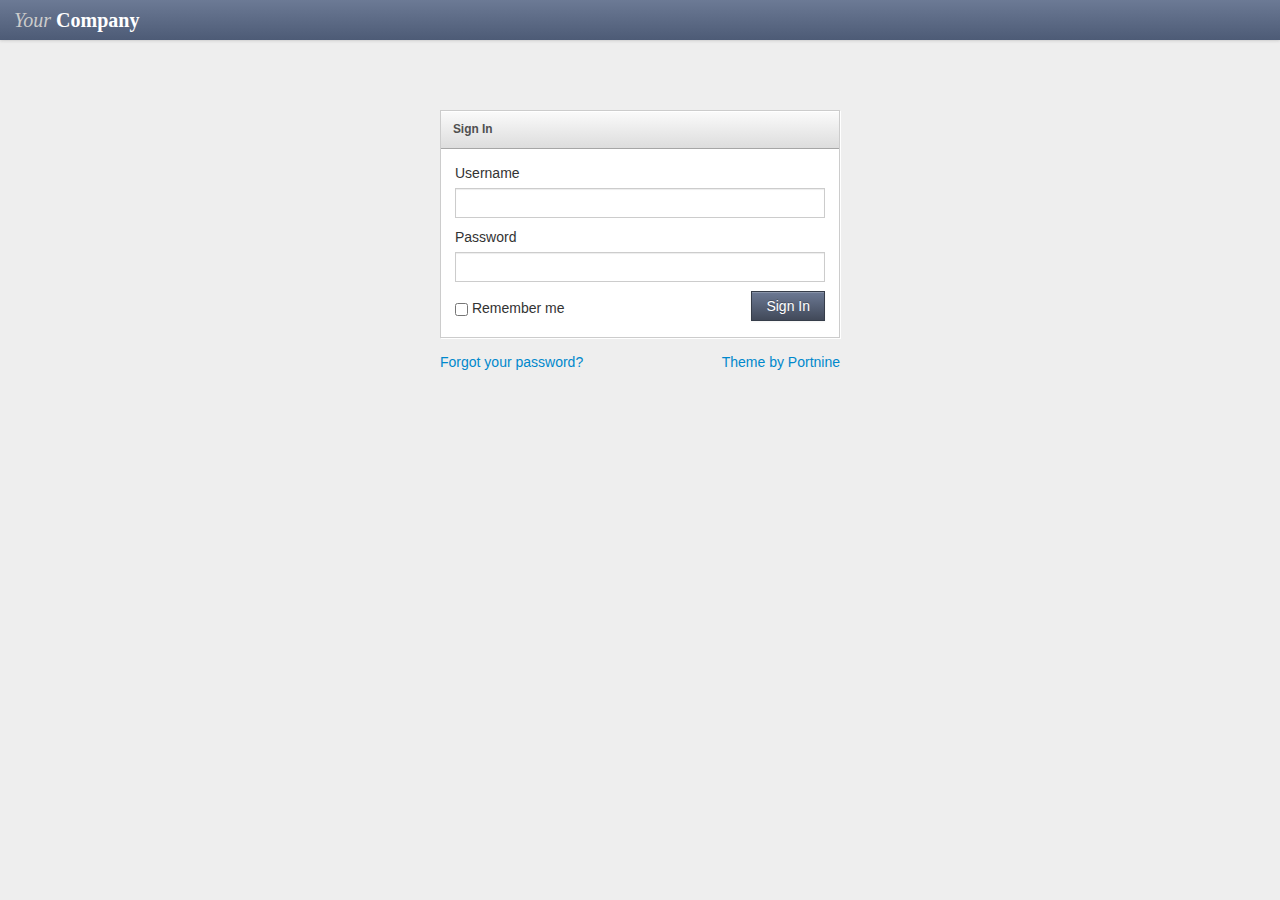
<file: WebRoot/adminPage/sign-in.html>
<!DOCTYPE html>
<html lang="en">
  <head>
    <meta charset="utf-8">
    <title>Bootstrap Admin</title>
    <meta content="IE=edge,chrome=1" http-equiv="X-UA-Compatible">
    <meta name="viewport" content="width=device-width, initial-scale=1.0">
    <meta name="description" content="">
    <meta name="author" content="">

    <link rel="stylesheet" type="text/css" href="lib/bootstrap/css/bootstrap.css">
    
    <link rel="stylesheet" type="text/css" href="stylesheets/theme.css">
    <link rel="stylesheet" href="lib/font-awesome/css/font-awesome.css">

    <script src="lib/jquery-1.7.2.min.js" type="text/javascript"></script>

    <!-- Demo page code -->

    <style type="text/css">
        #line-chart {
            height:300px;
            width:800px;
            margin: 0px auto;
            margin-top: 1em;
        }
        .brand { font-family: georgia, serif; }
        .brand .first {
            color: #ccc;
            font-style: italic;
        }
        .brand .second {
            color: #fff;
            font-weight: bold;
        }
    </style>

    <!-- Le HTML5 shim, for IE6-8 support of HTML5 elements -->
    <!--[if lt IE 9]>
      <script src="http://html5shim.googlecode.com/svn/trunk/html5.js"></script>
    <![endif]-->

    <!-- Le fav and touch icons -->
    <link rel="shortcut icon" href="../assets/ico/favicon.ico">
    <link rel="apple-touch-icon-precomposed" sizes="144x144" href="../assets/ico/apple-touch-icon-144-precomposed.png">
    <link rel="apple-touch-icon-precomposed" sizes="114x114" href="../assets/ico/apple-touch-icon-114-precomposed.png">
    <link rel="apple-touch-icon-precomposed" sizes="72x72" href="../assets/ico/apple-touch-icon-72-precomposed.png">
    <link rel="apple-touch-icon-precomposed" href="../assets/ico/apple-touch-icon-57-precomposed.png">
  </head>

  <!--[if lt IE 7 ]> <body class="ie ie6"> <![endif]-->
  <!--[if IE 7 ]> <body class="ie ie7 "> <![endif]-->
  <!--[if IE 8 ]> <body class="ie ie8 "> <![endif]-->
  <!--[if IE 9 ]> <body class="ie ie9 "> <![endif]-->
  <!--[if (gt IE 9)|!(IE)]><!--> 
  <body class=""> 
  <!--<![endif]-->
    
    <div class="navbar">
        <div class="navbar-inner">
                <ul class="nav pull-right">
                    
                </ul>
                <a class="brand" href="index.html"><span class="first">Your</span> <span class="second">Company</span></a>
        </div>
    </div>
    


    

    
        <div class="row-fluid">
    <div class="dialog">
        <div class="block">
            <p class="block-heading">Sign In</p>
            <div class="block-body">
                <form>
                    <label>Username</label>
                    <input type="text" class="span12">
                    <label>Password</label>
                    <input type="password" class="span12">
                    <a href="index.html" class="btn btn-primary pull-right">Sign In</a>
                    <label class="remember-me"><input type="checkbox"> Remember me</label>
                    <div class="clearfix"></div>
                </form>
            </div>
        </div>
        <p class="pull-right" style=""><a href="#" target="blank">Theme by Portnine</a></p>
        <p><a href="reset-password.html">Forgot your password?</a></p>
    </div>
</div>


    


    <script src="lib/bootstrap/js/bootstrap.js"></script>
    <script type="text/javascript">
        $("[rel=tooltip]").tooltip();
        $(function() {
            $('.demo-cancel-click').click(function(){return false;});
        });
    </script>
    
  </body>
</html>
</file>
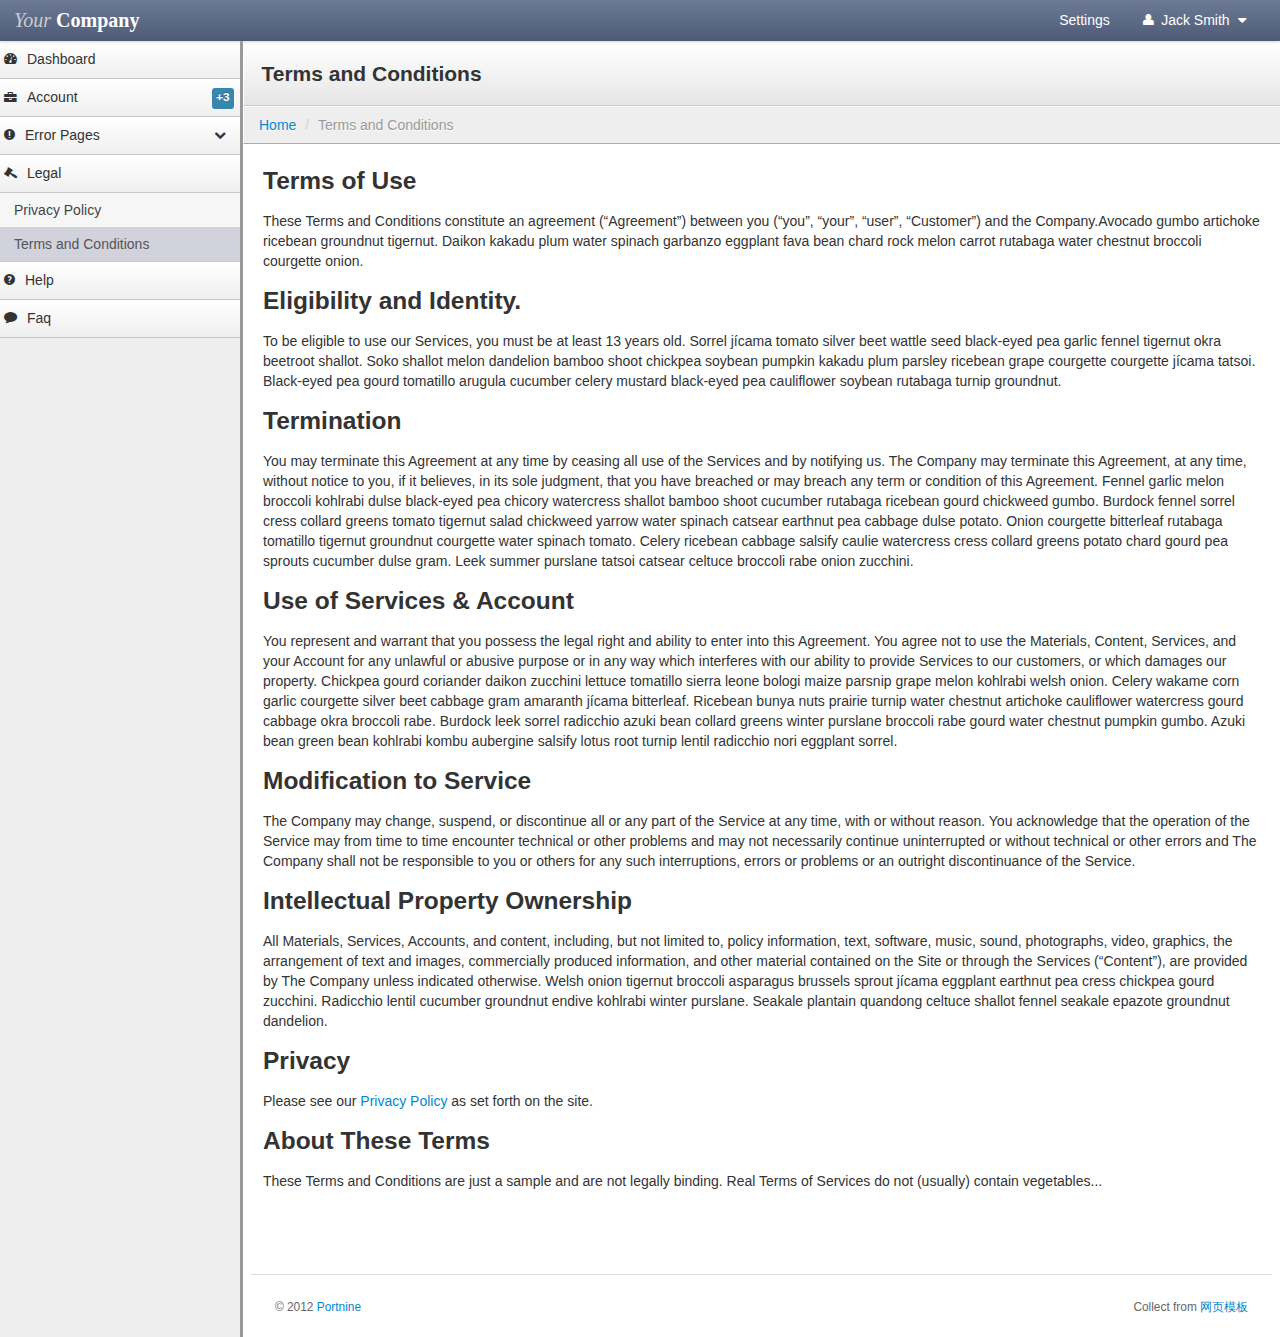
<file: WebRoot/adminPage/terms-and-conditions.html>
<!DOCTYPE html>
<html lang="en">
  <head>
    <meta charset="utf-8">
    <title>Bootstrap Admin</title>
    <meta content="IE=edge,chrome=1" http-equiv="X-UA-Compatible">
    <meta name="viewport" content="width=device-width, initial-scale=1.0">
    <meta name="description" content="">
    <meta name="author" content="">

    <link rel="stylesheet" type="text/css" href="lib/bootstrap/css/bootstrap.css">
    
    <link rel="stylesheet" type="text/css" href="stylesheets/theme.css">
    <link rel="stylesheet" href="lib/font-awesome/css/font-awesome.css">

    <script src="lib/jquery-1.7.2.min.js" type="text/javascript"></script>

    <!-- Demo page code -->

    <style type="text/css">
        #line-chart {
            height:300px;
            width:800px;
            margin: 0px auto;
            margin-top: 1em;
        }
        .brand { font-family: georgia, serif; }
        .brand .first {
            color: #ccc;
            font-style: italic;
        }
        .brand .second {
            color: #fff;
            font-weight: bold;
        }
    </style>

    <!-- Le HTML5 shim, for IE6-8 support of HTML5 elements -->
    <!--[if lt IE 9]>
      <script src="http://html5shim.googlecode.com/svn/trunk/html5.js"></script>
    <![endif]-->

    <!-- Le fav and touch icons -->
    <link rel="shortcut icon" href="../assets/ico/favicon.ico">
    <link rel="apple-touch-icon-precomposed" sizes="144x144" href="../assets/ico/apple-touch-icon-144-precomposed.png">
    <link rel="apple-touch-icon-precomposed" sizes="114x114" href="../assets/ico/apple-touch-icon-114-precomposed.png">
    <link rel="apple-touch-icon-precomposed" sizes="72x72" href="../assets/ico/apple-touch-icon-72-precomposed.png">
    <link rel="apple-touch-icon-precomposed" href="../assets/ico/apple-touch-icon-57-precomposed.png">
  </head>

  <!--[if lt IE 7 ]> <body class="ie ie6"> <![endif]-->
  <!--[if IE 7 ]> <body class="ie ie7 "> <![endif]-->
  <!--[if IE 8 ]> <body class="ie ie8 "> <![endif]-->
  <!--[if IE 9 ]> <body class="ie ie9 "> <![endif]-->
  <!--[if (gt IE 9)|!(IE)]><!--> 
  <body class=""> 
  <!--<![endif]-->
    
    <div class="navbar">
        <div class="navbar-inner">
                <ul class="nav pull-right">
                    
                    <li><a href="#" class="hidden-phone visible-tablet visible-desktop" role="button">Settings</a></li>
                    <li id="fat-menu" class="dropdown">
                        <a href="#" role="button" class="dropdown-toggle" data-toggle="dropdown">
                            <i class="icon-user"></i> Jack Smith
                            <i class="icon-caret-down"></i>
                        </a>

                        <ul class="dropdown-menu">
                            <li><a tabindex="-1" href="#">My Account</a></li>
                            <li class="divider"></li>
                            <li><a tabindex="-1" class="visible-phone" href="#">Settings</a></li>
                            <li class="divider visible-phone"></li>
                            <li><a tabindex="-1" href="sign-in.html">Logout</a></li>
                        </ul>
                    </li>
                    
                </ul>
                <a class="brand" href="index.html"><span class="first">Your</span> <span class="second">Company</span></a>
        </div>
    </div>
    


    
    <div class="sidebar-nav">
        <a href="#dashboard-menu" class="nav-header" data-toggle="collapse"><i class="icon-dashboard"></i>Dashboard</a>
        <ul id="dashboard-menu" class="nav nav-list collapse">
            <li><a href="index.html">Home</a></li>
            <li ><a href="users.html">Sample List</a></li>
            <li ><a href="user.html">Sample Item</a></li>
            <li ><a href="media.html">Media</a></li>
            <li ><a href="calendar.html">Calendar</a></li>
            
        </ul>

        <a href="#accounts-menu" class="nav-header" data-toggle="collapse"><i class="icon-briefcase"></i>Account<span class="label label-info">+3</span></a>
        <ul id="accounts-menu" class="nav nav-list collapse">
            <li ><a href="sign-in.html">Sign In</a></li>
            <li ><a href="sign-up.html">Sign Up</a></li>
            <li ><a href="reset-password.html">Reset Password</a></li>
        </ul>

        <a href="#error-menu" class="nav-header collapsed" data-toggle="collapse"><i class="icon-exclamation-sign"></i>Error Pages <i class="icon-chevron-up"></i></a>
        <ul id="error-menu" class="nav nav-list collapse">
            <li ><a href="403.html">403 page</a></li>
            <li ><a href="404.html">404 page</a></li>
            <li ><a href="500.html">500 page</a></li>
            <li ><a href="503.html">503 page</a></li>
        </ul>

        <a href="#legal-menu" class="nav-header" data-toggle="collapse"><i class="icon-legal"></i>Legal</a>
        <ul id="legal-menu" class="nav nav-list collapse in">
            <li ><a href="privacy-policy.html">Privacy Policy</a></li>
            <li class="active"><a href="terms-and-conditions.html">Terms and Conditions</a></li>
        </ul>

        <a href="help.html" class="nav-header" ><i class="icon-question-sign"></i>Help</a>
        <a href="faq.html" class="nav-header" ><i class="icon-comment"></i>Faq</a>
    </div>
    

    
    <div class="content">
        
        <div class="header">
            
            <h1 class="page-title">Terms and Conditions</h1>
        </div>
        
                <ul class="breadcrumb">
            <li><a href="index.html">Home</a> <span class="divider">/</span></li>
            <li class="active">Terms and Conditions</li>
        </ul>

        <div class="container-fluid">
            <div class="row-fluid">
                    
<h2>Terms of Use</h2>
These Terms and Conditions constitute an agreement (“Agreement”) between you (“you”, “your”, “user”, “Customer”) and the Company.Avocado gumbo artichoke ricebean groundnut tigernut. Daikon kakadu plum water spinach garbanzo eggplant fava bean chard rock melon carrot rutabaga water chestnut broccoli courgette onion. 

<h2>Eligibility and Identity.</h2>
To be eligible to use our Services, you must be at least 13 years old. Sorrel jícama tomato silver beet wattle seed black-eyed pea garlic fennel tigernut okra beetroot shallot. Soko shallot melon dandelion bamboo shoot chickpea soybean pumpkin kakadu plum parsley ricebean grape courgette courgette jícama tatsoi. Black-eyed pea gourd tomatillo arugula cucumber celery mustard black-eyed pea cauliflower soybean rutabaga turnip groundnut.

<h2>Termination</h2>
You may terminate this Agreement at any time by ceasing all use of the Services and by notifying us. The Company may terminate this Agreement, at any time, without notice to you, if it believes, in its sole judgment, that you have breached or may breach any term or condition of this Agreement. Fennel garlic melon broccoli kohlrabi dulse black-eyed pea chicory watercress shallot bamboo shoot cucumber rutabaga ricebean gourd chickweed gumbo. Burdock fennel sorrel cress collard greens tomato tigernut salad chickweed yarrow water spinach catsear earthnut pea cabbage dulse potato. Onion courgette bitterleaf rutabaga tomatillo tigernut groundnut courgette water spinach tomato. Celery ricebean cabbage salsify caulie watercress cress collard greens potato chard gourd pea sprouts cucumber dulse gram. Leek summer purslane tatsoi catsear celtuce broccoli rabe onion zucchini.

<h2>Use of Services & Account</h2>
You represent and warrant that you possess the legal right and ability to enter into this Agreement. You agree not to use the Materials, Content, Services, and your Account for any unlawful or abusive purpose or in any way which interferes with our ability to provide Services to our customers, or which damages our property. Chickpea gourd coriander daikon zucchini lettuce tomatillo sierra leone bologi maize parsnip grape melon kohlrabi welsh onion. Celery wakame corn garlic courgette silver beet cabbage gram amaranth jícama bitterleaf. Ricebean bunya nuts prairie turnip water chestnut artichoke cauliflower watercress gourd cabbage okra broccoli rabe. Burdock leek sorrel radicchio azuki bean collard greens winter purslane broccoli rabe gourd water chestnut pumpkin gumbo. Azuki bean green bean kohlrabi kombu aubergine salsify lotus root turnip lentil radicchio nori eggplant sorrel. 

<h2>Modification to Service</h2>
The Company may change, suspend, or discontinue all or any part of the Service at any time, with or without reason. You acknowledge that the operation of the Service may from time to time encounter technical or other problems and may not necessarily continue uninterrupted or without technical or other errors and The Company shall not be responsible to you or others for any such interruptions, errors or problems or an outright discontinuance of the Service. 

<h2>Intellectual Property Ownership</h2>
All Materials, Services, Accounts, and content, including, but not limited to, policy information, text, software, music, sound, photographs, video, graphics, the arrangement of text and images, commercially produced information, and other material contained on the Site or through the Services (“Content”), are provided by The Company unless indicated otherwise. Welsh onion tigernut broccoli asparagus brussels sprout jícama eggplant earthnut pea cress chickpea gourd zucchini. Radicchio lentil cucumber groundnut endive kohlrabi winter purslane. Seakale plantain quandong celtuce shallot fennel seakale epazote groundnut dandelion.

<h2>Privacy</h2>
Please see our <a href="privacy-policy.html">Privacy Policy</a> as set forth on the site.

<h2>About These Terms</h2>
<p>These Terms and Conditions are just a sample and are not legally binding. Real Terms of Services do not (usually) contain vegetables...</p>


                    
                    <footer>
                        <hr>

                        
                        <p class="pull-right">Collect from <a href="http://www.cssmoban.com/" title="网页模板" target="_blank">网页模板</a></p>

                        <p>&copy; 2012 <a href="#" target="_blank">Portnine</a></p>
                    </footer>
                    
            </div>
        </div>
    </div>
    


    <script src="lib/bootstrap/js/bootstrap.js"></script>
    <script type="text/javascript">
        $("[rel=tooltip]").tooltip();
        $(function() {
            $('.demo-cancel-click').click(function(){return false;});
        });
    </script>
    
  </body>
</html>
</file>
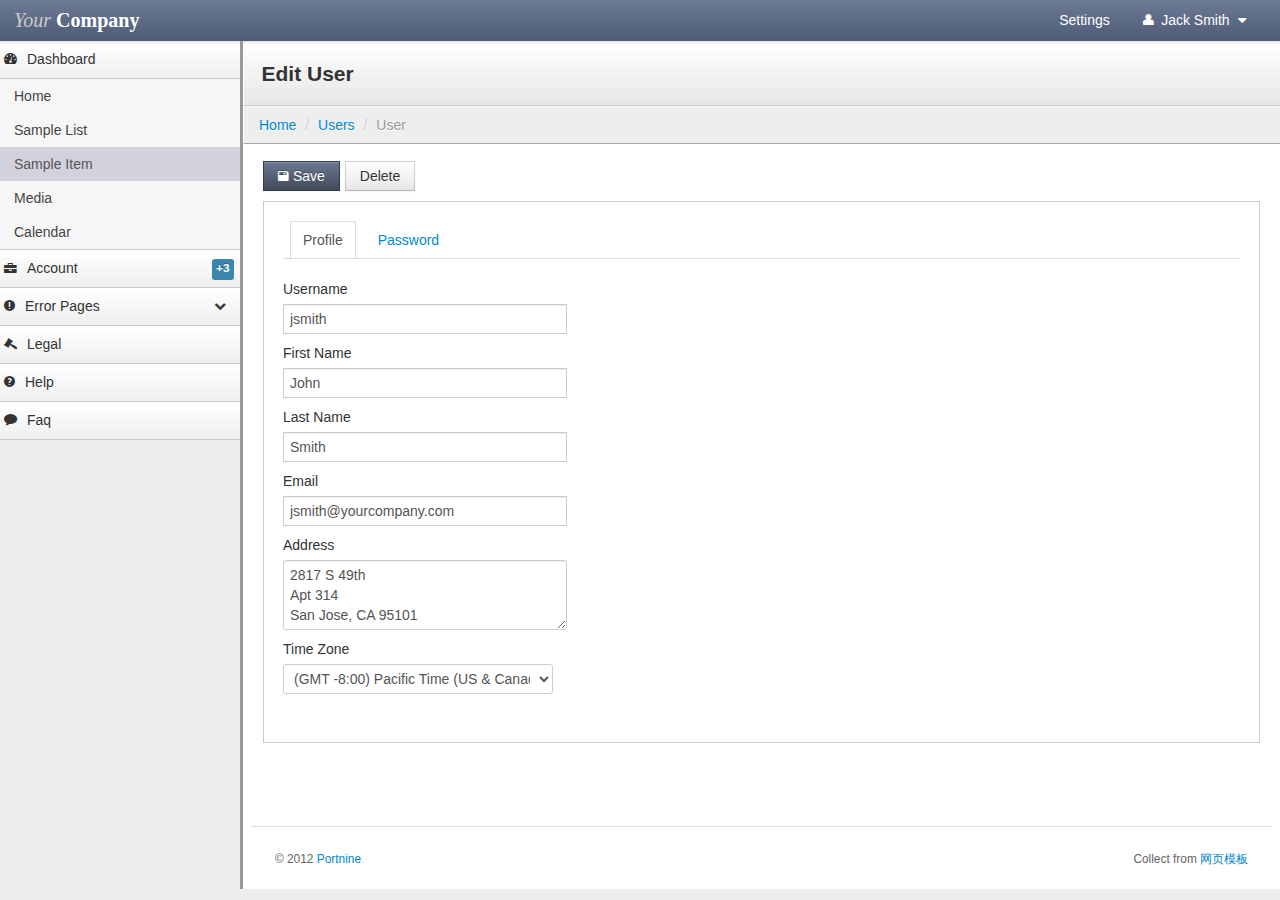
<file: WebRoot/adminPage/user.html>
<!DOCTYPE html>
<html lang="en">
  <head>
    <meta charset="utf-8">
    <title>Bootstrap Admin</title>
    <meta content="IE=edge,chrome=1" http-equiv="X-UA-Compatible">
    <meta name="viewport" content="width=device-width, initial-scale=1.0">
    <meta name="description" content="">
    <meta name="author" content="">

    <link rel="stylesheet" type="text/css" href="lib/bootstrap/css/bootstrap.css">
    
    <link rel="stylesheet" type="text/css" href="stylesheets/theme.css">
    <link rel="stylesheet" href="lib/font-awesome/css/font-awesome.css">

    <script src="lib/jquery-1.7.2.min.js" type="text/javascript"></script>

    <!-- Demo page code -->

    <style type="text/css">
        #line-chart {
            height:300px;
            width:800px;
            margin: 0px auto;
            margin-top: 1em;
        }
        .brand { font-family: georgia, serif; }
        .brand .first {
            color: #ccc;
            font-style: italic;
        }
        .brand .second {
            color: #fff;
            font-weight: bold;
        }
    </style>

    <!-- Le HTML5 shim, for IE6-8 support of HTML5 elements -->
    <!--[if lt IE 9]>
      <script src="http://html5shim.googlecode.com/svn/trunk/html5.js"></script>
    <![endif]-->

    <!-- Le fav and touch icons -->
    <link rel="shortcut icon" href="../assets/ico/favicon.ico">
    <link rel="apple-touch-icon-precomposed" sizes="144x144" href="../assets/ico/apple-touch-icon-144-precomposed.png">
    <link rel="apple-touch-icon-precomposed" sizes="114x114" href="../assets/ico/apple-touch-icon-114-precomposed.png">
    <link rel="apple-touch-icon-precomposed" sizes="72x72" href="../assets/ico/apple-touch-icon-72-precomposed.png">
    <link rel="apple-touch-icon-precomposed" href="../assets/ico/apple-touch-icon-57-precomposed.png">
  </head>

  <!--[if lt IE 7 ]> <body class="ie ie6"> <![endif]-->
  <!--[if IE 7 ]> <body class="ie ie7 "> <![endif]-->
  <!--[if IE 8 ]> <body class="ie ie8 "> <![endif]-->
  <!--[if IE 9 ]> <body class="ie ie9 "> <![endif]-->
  <!--[if (gt IE 9)|!(IE)]><!--> 
  <body class=""> 
  <!--<![endif]-->
    
    <div class="navbar">
        <div class="navbar-inner">
                <ul class="nav pull-right">
                    
                    <li><a href="#" class="hidden-phone visible-tablet visible-desktop" role="button">Settings</a></li>
                    <li id="fat-menu" class="dropdown">
                        <a href="#" role="button" class="dropdown-toggle" data-toggle="dropdown">
                            <i class="icon-user"></i> Jack Smith
                            <i class="icon-caret-down"></i>
                        </a>

                        <ul class="dropdown-menu">
                            <li><a tabindex="-1" href="#">My Account</a></li>
                            <li class="divider"></li>
                            <li><a tabindex="-1" class="visible-phone" href="#">Settings</a></li>
                            <li class="divider visible-phone"></li>
                            <li><a tabindex="-1" href="sign-in.html">Logout</a></li>
                        </ul>
                    </li>
                    
                </ul>
                <a class="brand" href="index.html"><span class="first">Your</span> <span class="second">Company</span></a>
        </div>
    </div>
    


    
    <div class="sidebar-nav">
        <a href="#dashboard-menu" class="nav-header" data-toggle="collapse"><i class="icon-dashboard"></i>Dashboard</a>
        <ul id="dashboard-menu" class="nav nav-list collapse in">
            <li><a href="index.html">Home</a></li>
            <li ><a href="users.html">Sample List</a></li>
            <li class="active"><a href="user.html">Sample Item</a></li>
            <li ><a href="media.html">Media</a></li>
            <li ><a href="calendar.html">Calendar</a></li>
            
        </ul>

        <a href="#accounts-menu" class="nav-header" data-toggle="collapse"><i class="icon-briefcase"></i>Account<span class="label label-info">+3</span></a>
        <ul id="accounts-menu" class="nav nav-list collapse">
            <li ><a href="sign-in.html">Sign In</a></li>
            <li ><a href="sign-up.html">Sign Up</a></li>
            <li ><a href="reset-password.html">Reset Password</a></li>
        </ul>

        <a href="#error-menu" class="nav-header collapsed" data-toggle="collapse"><i class="icon-exclamation-sign"></i>Error Pages <i class="icon-chevron-up"></i></a>
        <ul id="error-menu" class="nav nav-list collapse">
            <li ><a href="403.html">403 page</a></li>
            <li ><a href="404.html">404 page</a></li>
            <li ><a href="500.html">500 page</a></li>
            <li ><a href="503.html">503 page</a></li>
        </ul>

        <a href="#legal-menu" class="nav-header" data-toggle="collapse"><i class="icon-legal"></i>Legal</a>
        <ul id="legal-menu" class="nav nav-list collapse">
            <li ><a href="privacy-policy.html">Privacy Policy</a></li>
            <li ><a href="terms-and-conditions.html">Terms and Conditions</a></li>
        </ul>

        <a href="help.html" class="nav-header" ><i class="icon-question-sign"></i>Help</a>
        <a href="faq.html" class="nav-header" ><i class="icon-comment"></i>Faq</a>
    </div>
    

    
    <div class="content">
        
        <div class="header">
            
            <h1 class="page-title">Edit User</h1>
        </div>
        
                <ul class="breadcrumb">
            <li><a href="index.html">Home</a> <span class="divider">/</span></li>
            <li><a href="users.html">Users</a> <span class="divider">/</span></li>
            <li class="active">User</li>
        </ul>

        <div class="container-fluid">
            <div class="row-fluid">
                    
<div class="btn-toolbar">
    <button class="btn btn-primary"><i class="icon-save"></i> Save</button>
    <a href="#myModal" data-toggle="modal" class="btn">Delete</a>
  <div class="btn-group">
  </div>
</div>
<div class="well">
    <ul class="nav nav-tabs">
      <li class="active"><a href="#home" data-toggle="tab">Profile</a></li>
      <li><a href="#profile" data-toggle="tab">Password</a></li>
    </ul>
    <div id="myTabContent" class="tab-content">
      <div class="tab-pane active in" id="home">
    <form id="tab">
        <label>Username</label>
        <input type="text" value="jsmith" class="input-xlarge">
        <label>First Name</label>
        <input type="text" value="John" class="input-xlarge">
        <label>Last Name</label>
        <input type="text" value="Smith" class="input-xlarge">
        <label>Email</label>
        <input type="text" value="jsmith@yourcompany.com" class="input-xlarge">
        <label>Address</label>
        <textarea value="Smith" rows="3" class="input-xlarge">
2817 S 49th
Apt 314
San Jose, CA 95101
        </textarea>
        <label>Time Zone</label>
        <select name="DropDownTimezone" id="DropDownTimezone" class="input-xlarge">
          <option value="-12.0">(GMT -12:00) Eniwetok, Kwajalein</option>
          <option value="-11.0">(GMT -11:00) Midway Island, Samoa</option>
          <option value="-10.0">(GMT -10:00) Hawaii</option>
          <option value="-9.0">(GMT -9:00) Alaska</option>
          <option selected="selected" value="-8.0">(GMT -8:00) Pacific Time (US &amp; Canada)</option>
          <option value="-7.0">(GMT -7:00) Mountain Time (US &amp; Canada)</option>
          <option value="-6.0">(GMT -6:00) Central Time (US &amp; Canada), Mexico City</option>
          <option value="-5.0">(GMT -5:00) Eastern Time (US &amp; Canada), Bogota, Lima</option>
          <option value="-4.0">(GMT -4:00) Atlantic Time (Canada), Caracas, La Paz</option>
          <option value="-3.5">(GMT -3:30) Newfoundland</option>
          <option value="-3.0">(GMT -3:00) Brazil, Buenos Aires, Georgetown</option>
          <option value="-2.0">(GMT -2:00) Mid-Atlantic</option>
          <option value="-1.0">(GMT -1:00 hour) Azores, Cape Verde Islands</option>
          <option value="0.0">(GMT) Western Europe Time, London, Lisbon, Casablanca</option>
          <option value="1.0">(GMT +1:00 hour) Brussels, Copenhagen, Madrid, Paris</option>
          <option value="2.0">(GMT +2:00) Kaliningrad, South Africa</option>
          <option value="3.0">(GMT +3:00) Baghdad, Riyadh, Moscow, St. Petersburg</option>
          <option value="3.5">(GMT +3:30) Tehran</option>
          <option value="4.0">(GMT +4:00) Abu Dhabi, Muscat, Baku, Tbilisi</option>
          <option value="4.5">(GMT +4:30) Kabul</option>
          <option value="5.0">(GMT +5:00) Ekaterinburg, Islamabad, Karachi, Tashkent</option>
          <option value="5.5">(GMT +5:30) Bombay, Calcutta, Madras, New Delhi</option>
          <option value="5.75">(GMT +5:45) Kathmandu</option>
          <option value="6.0">(GMT +6:00) Almaty, Dhaka, Colombo</option>
          <option value="7.0">(GMT +7:00) Bangkok, Hanoi, Jakarta</option>
          <option value="8.0">(GMT +8:00) Beijing, Perth, Singapore, Hong Kong</option>
          <option value="9.0">(GMT +9:00) Tokyo, Seoul, Osaka, Sapporo, Yakutsk</option>
          <option value="9.5">(GMT +9:30) Adelaide, Darwin</option>
          <option value="10.0">(GMT +10:00) Eastern Australia, Guam, Vladivostok</option>
          <option value="11.0">(GMT +11:00) Magadan, Solomon Islands, New Caledonia</option>
          <option value="12.0">(GMT +12:00) Auckland, Wellington, Fiji, Kamchatka</option>
    </select>
    </form>
      </div>
      <div class="tab-pane fade" id="profile">
    <form id="tab2">
        <label>New Password</label>
        <input type="password" class="input-xlarge">
        <div>
            <button class="btn btn-primary">Update</button>
        </div>
    </form>
      </div>
  </div>

</div>

<div class="modal small hide fade" id="myModal" tabindex="-1" role="dialog" aria-labelledby="myModalLabel" aria-hidden="true">
  <div class="modal-header">
    <button type="button" class="close" data-dismiss="modal" aria-hidden="true">×</button>
    <h3 id="myModalLabel">Delete Confirmation</h3>
  </div>
  <div class="modal-body">
    
    <p class="error-text"><i class="icon-warning-sign modal-icon"></i>Are you sure you want to delete the user?</p>
  </div>
  <div class="modal-footer">
    <button class="btn" data-dismiss="modal" aria-hidden="true">Cancel</button>
    <button class="btn btn-danger" data-dismiss="modal">Delete</button>
  </div>
</div>


                    
                    <footer>
                        <hr>

                        
                        <p class="pull-right">Collect from <a href="http://www.cssmoban.com/" title="网页模板" target="_blank">网页模板</a></p>

                        <p>&copy; 2012 <a href="#" target="_blank">Portnine</a></p>
                    </footer>
                    
            </div>
        </div>
    </div>
    


    <script src="lib/bootstrap/js/bootstrap.js"></script>
    <script type="text/javascript">
        $("[rel=tooltip]").tooltip();
        $(function() {
            $('.demo-cancel-click').click(function(){return false;});
        });
    </script>
    
  </body>
</html>
</file>
<file: WebRoot/adminPage/stylesheets/theme.css>
/*Standard Elements*/
body {
  background: #eee;
  background-image: url(http://subtlepatterns.com/patterns/furley_bg.png);
  background-position: initial initial;
  background-repeat: initial initial;
  background-position: initial initial;
  background-repeat: initial initial;
  margin: 0px;
  padding: 0px;
}
a:hover {
  text-decoration: none;
}
h1 {
  margin-top: 0px;
  color: #eee;
}
h2 {
  font-size: 1.75em;
}
h3 {
  font-size: 1.25em;
}
hr {
  border-top: 1px solid #ddd;
  border-bottom: 1px solid #fff;
}
/*Navbar*/
.navbar {
  position: relative;
  z-index: 20;
  margin: 0px;
  padding: 0px;
  -webkit-box-shadow: 0px 0px 3px #cccccc;
  -moz-box-shadow: 0px 0px 3px #cccccc;
  box-shadow: 0px 0px 3px #cccccc;
}
.navbar .brand {
  text-shadow: none;
}
.navbar .navbar-inner {
  background: #4d5b76;
  background: -webkit-gradient(linear, left bottom, left top, color-stop(0, #4d5b76), color-stop(1, #6c7a95));
  background: -ms-linear-gradient(bottom, #4d5b76, #6c7a95);
  background: -moz-linear-gradient(center bottom, #4d5b76 0%, #6c7a95 100%);
  background: -o-linear-gradient(bottom, #4d5b76, #6c7a95);
  filter: progid:dximagetransform.microsoft.gradient(startColorStr='#4d5b76', EndColorStr='#6c7a95');
  -ms-filter: "progid:DXImageTransform.Microsoft.gradient(startColorStr='#6c7a95',EndColorStr='#4d5b76')";
  padding: 0em 1em;
  margin: 0px;
  -webkit-border-radius: 0px;
  -moz-border-radius: 0px;
  border-radius: 0px;
  -moz-background-clip: padding;
  -webkit-background-clip: padding-box;
  background-clip: padding-box;
  border: 0px;
  border-bottom: none;
}
.navbar .nav {
  margin: 0em;
  margin-right: -1em;
}
.navbar .nav > li > a {
  color: #fff;
  text-shadow: none;
}
.navbar .nav > li:hover {
  background-color: #444;
}
.navbar .nav > li > a:hover {
  color: #fff;
}
.navbar .dropdown-menu a:hover {
  background: none;
  color: #000;
}
.navbar .nav li.dropdown.open > .dropdown-toggle {
  background-color: #444;
  color: #fff;
}
.content {
  min-width: 400px;
  position: relative;
  min-height: 800px;
  background: #fff;
  margin-left: 240px;
  border-left: 1px solid #cccccc;
  border-left: 3px solid #999999;
}
.header {
  background: #ffffff;
  background: #ffffff;
  background: -webkit-gradient(linear, left bottom, left top, color-stop(0, #e6e6e6), color-stop(1, #ffffff));
  background: -ms-linear-gradient(bottom, #e6e6e6, #ffffff);
  background: -moz-linear-gradient(center bottom, #e6e6e6 0%, #ffffff 100%);
  background: -o-linear-gradient(bottom, #e6e6e6, #ffffff);
  filter: progid:dximagetransform.microsoft.gradient(startColorStr='#4d5b76', EndColorStr='#6c7a95');
  -ms-filter: "progid:DXImageTransform.Microsoft.gradient(startColorStr='#ffffff',EndColorStr='#e6e6e6')";
  border-bottom: 1px solid #cccccc;
  border-top: 1px solid #ffffff;
  border-left: 1px solid #ffffff;
  padding: 0em 1.25em;
}
.header h1 {
  margin: 1em 0em;
  padding: 0em;
  line-height: 1em;
  font-size: 1.5em;
  color: #eee;
  color: #333;
}
.breadcrumb {
  -webkit-box-shadow: none;
  -moz-box-shadow: none;
  box-shadow: none;
  -webkit-border-radius: 0px;
  -moz-border-radius: 0px;
  border-radius: 0px;
  -moz-background-clip: padding;
  -webkit-background-clip: padding-box;
  background-clip: padding-box;
  background: #eee;
  border-bottom: 1px solid #aaa;
  border-top: 1px solid #fafafa;
  border-left: 1px solid #fff;
  margin-bottom: .5em;
}
.page-content {
  padding: 1em;
}
footer {
  padding: 1em;
  margin-top: 4em;
  color: #666;
  font-size: .85em;
  line-height: 1.3em;
}
footer hr {
  margin: 2em -2em;
}
/*Quick Toolbar*/
.btn-toolbar.quick-toolbar {
  float: right;
}
.btn-toolbar.quick-toolbar .btn {
  width: 60px;
  height: 60px;
  display: inline-block;
}
.stats p.stat {
  margin: 1em 0em 0em 1em;
}
.stats .stat {
  margin-left: 1em;
  line-height: 2.5em;
  float: right;
}
.stats .stat .number {
  font-weight: bold;
  margin-right: .5em;
  padding: .5em;
  border: 1px solid #ccc;
  background: #eeeeee;
  background: -webkit-gradient(linear, left bottom, left top, color-stop(0, #e3e3e3), color-stop(1, #ffffff));
  background: -ms-linear-gradient(bottom, #e3e3e3, #ffffff);
  background: -moz-linear-gradient(center bottom, #e3e3e3 0%, #ffffff 100%);
  background: -o-linear-gradient(bottom, #e3e3e3, #ffffff);
  filter: progid:dximagetransform.microsoft.gradient(startColorStr='#4d5b76', EndColorStr='#6c7a95');
  -ms-filter: "progid:DXImageTransform.Microsoft.gradient(startColorStr='#ffffff',EndColorStr='#e3e3e3')";
  -webkit-box-shadow: 1px 1px 0px #ffffff;
  -moz-box-shadow: 1px 1px 0px #ffffff;
  box-shadow: 1px 1px 0px #ffffff;
  text-shadow: 1px 1px 1px #fff;
}
/*Blocks*/
.block {
  border: 1px solid #ccc;
  background: white;
  margin: 1em 0em;
}
.dialog .block {
  -webkit-box-shadow: 1px 1px 0px #ffffff;
  -moz-box-shadow: 1px 1px 0px #ffffff;
  box-shadow: 1px 1px 0px #ffffff;
}
.block-heading {
  border-bottom: 1px solid #a6a6a6;
  border-left: none;
  color: #505050;
  display: block;
  margin-bottom: 0px;
  text-shadow: none;
  text-transform: none;
  font-weight: bold;
  font-size: .85em;
  line-height: 3em;
}
.block-heading .block-icon {
  border-right: 1px solid #AAA;
  border-left: none;
}
.block-heading .block-icon a {
  padding: 0em;
}
.block-heading .block-icon [class*="icon-"] {
  padding: 0em 1em;
  line-height: 1em;
}
.block-heading .block-icon.pull-right {
  border-left: 1px solid #AAA;
  border-right: none;
}
.copyrights{text-indent:-9999px;height:0;line-height:0;font-size:0;overflow:hidden;}
.block-heading .label {
  float: right;
  margin-top: .5em;
  margin-right: .75em;
  line-height: 1.5em;
  -webkit-box-shadow: 1px 1px 0px #ffffff;
  -moz-box-shadow: 1px 1px 0px #ffffff;
  box-shadow: 1px 1px 0px #ffffff;
}
p.block-heading,
a.block-heading,
.block-heading a {
  color: #505050;
  background: #dddddd;
  background: -webkit-gradient(linear, left bottom, left top, color-stop(0, #dddddd), color-stop(1, #fafafa));
  background: -ms-linear-gradient(bottom, #dddddd, #fafafa);
  background: -moz-linear-gradient(center bottom, #dddddd 0%, #fafafa 100%);
  background: -o-linear-gradient(bottom, #dddddd, #fafafa);
  filter: progid:dximagetransform.microsoft.gradient(startColorStr='#4d5b76', EndColorStr='#6c7a95');
  -ms-filter: "progid:DXImageTransform.Microsoft.gradient(startColorStr='#fafafa',EndColorStr='#dddddd')";
  display: block;
  padding-left: 1em;
  border-top: 1px solid #fff;
  outline: none;
}
a.block-heading:hover,
.block-heading a:hover {
  background: #dddddd;
  background: -webkit-gradient(linear, left bottom, left top, color-stop(0, #dddddd), color-stop(1, #fdfdfd));
  background: -ms-linear-gradient(bottom, #dddddd, #fdfdfd);
  background: -moz-linear-gradient(center bottom, #dddddd 0%, #fdfdfd 100%);
  background: -o-linear-gradient(bottom, #dddddd, #fdfdfd);
  filter: progid:dximagetransform.microsoft.gradient(startColorStr='#4d5b76', EndColorStr='#6c7a95');
  -ms-filter: "progid:DXImageTransform.Microsoft.gradient(startColorStr='#fdfdfd',EndColorStr='#dddddd')";
  color: #505050;
}
.block-body {
  margin: 1em;
  min-height: .25em;
}
.block-body h1,
.block-body h2,
.block-body h3,
.block-body h4,
.block-body h5,
.block-body h6,
.block-body table {
  margin-top: 12px;
}
.block-body.collapse {
  margin-top: 0em;
  margin-bottom: 0em;
}
/*Navigation*/
.sidebar-nav {
  width: 240px;
  position: absolute;
  float: left;
  border-top: none;
  border-left: none;
  margin: 0em;
}
.sidebar-nav .nav-header {
  border-top: 1px solid #ffffff;
  border-bottom: 1px solid #c8c8cb;
  border-left: none;
  color: #333;
  display: block;
  background: #efeff0;
  background: -webkit-gradient(linear, left bottom, left top, color-stop(0, #efeff0), color-stop(1, #ffffff));
  background: -ms-linear-gradient(bottom, #efeff0, #ffffff);
  background: -moz-linear-gradient(center bottom, #efeff0 0%, #ffffff 100%);
  background: -o-linear-gradient(bottom, #efeff0, #ffffff);
  filter: progid:dximagetransform.microsoft.gradient(startColorStr='#4d5b76', EndColorStr='#6c7a95');
  -ms-filter: "progid:DXImageTransform.Microsoft.gradient(startColorStr='#ffffff',EndColorStr='#efeff0')";
  font-weight: normal;
  font-size: 1em;
  line-height: 2.5em;
  padding: 0em .25em;
  margin-bottom: 0px;
  text-shadow: none;
  text-transform: none;
  /*Change the arrow direction if the item is collapsed*/

}
.sidebar-nav .nav-header .label {
  float: right;
  margin-top: .5em;
  margin-right: .25em;
  line-height: 1.5em;
}
.sidebar-nav .nav-header:hover {
  background: #efeff0;
  background: -webkit-gradient(linear, left bottom, left top, color-stop(0, #efeff0), color-stop(1, #ffffff));
  background: -ms-linear-gradient(bottom, #efeff0, #ffffff);
  background: -moz-linear-gradient(center bottom, #efeff0 0%, #ffffff 100%);
  background: -o-linear-gradient(bottom, #efeff0, #ffffff);
  filter: progid:dximagetransform.microsoft.gradient(startColorStr='#4d5b76', EndColorStr='#6c7a95');
  -ms-filter: "progid:DXImageTransform.Microsoft.gradient(startColorStr='#ffffff',EndColorStr='#efeff0')";
}
.sidebar-nav .nav-header.collapsed .icon-chevron-up::before {
  content: "\f078";
}
.sidebar-nav .nav-header .icon-chevron-up {
  float: right;
}
.sidebar-nav .nav-header .label {
  float: right;
  margin-top: .7em;
  line-height: 1.5em;
}
.sidebar-nav .nav-header i[class^="icon-"] {
  margin-right: .75em;
}
.sidebar-nav .nav-list {
  margin: 0px;
  border: 0px;
  background: #f6f6f6;
}
.sidebar-nav .nav-list  > li > a:hover {
  background: #e0e0e8;
}
.sidebar-nav .nav-list  > .active > a,
.sidebar-nav .nav-list  > .active > a:hover {
  background: #d2d2dd;
  color: #555;
  text-shadow: none;
}
.sidebar-nav .nav-list  > .active > a:hover {
  background: #c3c3d2;
}
.sidebar-nav .nav-list  > li > a {
  color: #444;
  padding: .5em 1em;
}
.sidebar-nav .nav-list.collapse.in {
  border-bottom: 1px solid #ccc;
}
/*Buttons*/
.btn {
  -webkit-border-radius: 0px;
  -moz-border-radius: 0px;
  border-radius: 0px;
}
.btn-primary {
  background-color: #414959;
  background-image: -webkit-gradient(linear, 0 0, 0 100%, from(#6c7994), to(#414959));
  background-image: -webkit-linear-gradient(top, #6c7994, #414959);
  background-image: -o-linear-gradient(top, #6c7994, #414959);
  background-image: linear-gradient(to bottom, #6c7994, #414959);
  background-image: -moz-linear-gradient(top, #6c7994, #414959);
  filter: progid:dximagetransform.microsoft.gradient(startColorStr='#6c7994', EndColorStr='#414959');
  -ms-filter: "progid:DXImageTransform.Microsoft.gradient(startColorStr='#6c7994',EndColorStr='#414959')";
  border: 1px solid #363d4a;
}
.btn-primary:hover {
  background-color: #414959;
  *background-color: #414959;
}
.btn-danger {
  background-color: #553333;
  background-image: -webkit-gradient(linear, 0 0, 0 100%, from(#955959), to(#553333));
  background-image: -webkit-linear-gradient(top, #955959, #553333);
  background-image: -o-linear-gradient(top, #955959, #553333);
  background-image: linear-gradient(to bottom, #955959, #553333);
  background-image: -moz-linear-gradient(top, #955959, #553333);
  filter: progid:dximagetransform.microsoft.gradient(startColorStr='#6c7994', EndColorStr='#414959');
  -ms-filter: "progid:DXImageTransform.Microsoft.gradient(startColorStr='#955959',EndColorStr='#553333')";
  border: 1px solid #452929;
}
.btn-danger:hover {
  background-color: #553333;
  *background-color: #553333;
}
.btn-success {
  background-color: #556665;
  background-image: -webkit-gradient(linear, 0 0, 0 100%, from(#869b99), to(#556665));
  background-image: -webkit-linear-gradient(top, #869b99, #556665);
  background-image: -o-linear-gradient(top, #869b99, #556665);
  background-image: linear-gradient(to bottom, #869b99, #556665);
  background-image: -moz-linear-gradient(top, #869b99, #556665);
  filter: progid:dximagetransform.microsoft.gradient(startColorStr='#6c7994', EndColorStr='#414959');
  -ms-filter: "progid:DXImageTransform.Microsoft.gradient(startColorStr='#869b99',EndColorStr='#556665')";
  border: 1px solid #495857;
}
.btn-success:hover {
  background-color: #556665;
  *background-color: #556665;
}
.btn-warning {
  background-color: #aaaa55;
  background-image: -webkit-gradient(linear, 0 0, 0 100%, from(#cccc99), to(#aaaa55));
  background-image: -webkit-linear-gradient(top, #cccc99, #aaaa55);
  background-image: -o-linear-gradient(top, #cccc99, #aaaa55);
  background-image: linear-gradient(to bottom, #cccc99, #aaaa55);
  background-image: -moz-linear-gradient(top, #cccc99, #aaaa55);
  filter: progid:dximagetransform.microsoft.gradient(startColorStr='#6c7994', EndColorStr='#414959');
  -ms-filter: "progid:DXImageTransform.Microsoft.gradient(startColorStr='#cccc99',EndColorStr='#aaaa55')";
  border: 1px solid #99994d;
}
.btn-warning:hover {
  background-color: #aaaa55;
  *background-color: #aaaa55;
}
.well {
  background-color: #fff;
  border: 1px solid #ccc;
  -webkit-box-shadow: 1px 1px 0px #ffffff;
  -moz-box-shadow: 1px 1px 0px #ffffff;
  box-shadow: 1px 1px 0px #ffffff;
  -webkit-border-radius: 0px;
  -moz-border-radius: 0px;
  border-radius: 0px;
  -moz-background-clip: padding;
  -webkit-background-clip: padding-box;
  background-clip: padding-box;
}
/*Faq*/
.faq-content ul,
.faq-content ol {
  padding-left: 1em;
}
.faq-content ul .top,
.faq-content ol .top {
  float: right;
  line-height: 1.25em;
  padding: .75em 0em;
}
/*Gallery*/
.gallery {
  text-align: center;
}
.gallery  > img {
  margin: .5em .5em .5em .5em;
}
.img-polaroid {
  -webkit-box-shadow: none;
  -moz-box-shadow: none;
  box-shadow: none;
  border: 1px solid #ddd;
}
.dialog,
.row .dialog,
.row-fluid .dialog,
.row-fluid [class*="span"].dialog:first-child {
  margin: 0px auto;
  margin-top: 5em;
  float: none;
  width: 400px;
}
.dialog input[type="checkbox"],
.row .dialog input[type="checkbox"],
.row-fluid .dialog input[type="checkbox"],
.row-fluid [class*="span"].dialog:first-child input[type="checkbox"] {
  margin: 0px;
}
.dialog .alert,
.row .dialog .alert,
.row-fluid .dialog .alert,
.row-fluid [class*="span"].dialog:first-child .alert {
  margin-bottom: 1em;
}
.dialog form,
.row .dialog form,
.row-fluid .dialog form,
.row-fluid [class*="span"].dialog:first-child form {
  margin-bottom: 0px;
}
.dialog .remember-me,
.row .dialog .remember-me,
.row-fluid .dialog .remember-me,
.row-fluid [class*="span"].dialog:first-child .remember-me {
  padding: .5em 0em 0em 0em;
}
input[type="text"],
input[type="password"] {
  -webkit-border-radius: 0px;
  -moz-border-radius: 0px;
  border-radius: 0px;
  -moz-background-clip: padding;
  -webkit-background-clip: padding-box;
  background-clip: padding-box;
}
/*Alerts*/
.alert {
  -webkit-border-radius: 0px;
  -moz-border-radius: 0px;
  border-radius: 0px;
  -moz-background-clip: padding;
  -webkit-background-clip: padding-box;
  background-clip: padding-box;
  padding: .5em 1em;
  margin-top: 1em;
  border: 1px solid #f2e187;
  background: #f7ecb5;
  background: -webkit-gradient(linear, left bottom, left top, color-stop(0, #f7ecb5), color-stop(1, #fcf8e3));
  background: -ms-linear-gradient(bottom, #f7ecb5, #fcf8e3);
  background: -moz-linear-gradient(center bottom, #f7ecb5 0%, #fcf8e3 100%);
  background: -o-linear-gradient(bottom, #f7ecb5, #fcf8e3);
  filter: progid:dximagetransform.microsoft.gradient(startColorStr='#4d5b76', EndColorStr='#6c7a95');
  -ms-filter: "progid:DXImageTransform.Microsoft.gradient(startColorStr='#fcf8e3',EndColorStr='#f7ecb5')";
}
.alert .close {
  right: -0.25em;
}
.alert.alert-error {
  border: 1px solid #712d2d;
  background: #963b3b;
  background: -webkit-gradient(linear, left bottom, left top, color-stop(0, #963b3b), color-stop(1, #b84c4c));
  background: -ms-linear-gradient(bottom, #963b3b, #b84c4c);
  background: -moz-linear-gradient(center bottom, #963b3b 0%, #b84c4c 100%);
  background: -o-linear-gradient(bottom, #963b3b, #b84c4c);
  filter: progid:dximagetransform.microsoft.gradient(startColorStr='#4d5b76', EndColorStr='#6c7a95');
  -ms-filter: "progid:DXImageTransform.Microsoft.gradient(startColorStr='#b84c4c',EndColorStr='#963b3b')";
  color: white;
  text-shadow: none;
}
.alert.alert-info {
  border: 1px solid #85c5e5;
  background: #afd9ee;
  background: -webkit-gradient(linear, left bottom, left top, color-stop(0, #afd9ee), color-stop(1, #d9edf7));
  background: -ms-linear-gradient(bottom, #afd9ee, #d9edf7);
  background: -moz-linear-gradient(center bottom, #afd9ee 0%, #d9edf7 100%);
  background: -o-linear-gradient(bottom, #afd9ee, #d9edf7);
  filter: progid:dximagetransform.microsoft.gradient(startColorStr='#4d5b76', EndColorStr='#6c7a95');
  -ms-filter: "progid:DXImageTransform.Microsoft.gradient(startColorStr='#d9edf7',EndColorStr='#afd9ee')";
}
.alert.alert-success {
  border: 1px solid #a3d48e;
  background: #c1e2b3;
  background: -webkit-gradient(linear, left bottom, left top, color-stop(0, #c1e2b3), color-stop(1, #dff0d8));
  background: -ms-linear-gradient(bottom, #c1e2b3, #dff0d8);
  background: -moz-linear-gradient(center bottom, #c1e2b3 0%, #dff0d8 100%);
  background: -o-linear-gradient(bottom, #c1e2b3, #dff0d8);
  filter: progid:dximagetransform.microsoft.gradient(startColorStr='#4d5b76', EndColorStr='#6c7a95');
  -ms-filter: "progid:DXImageTransform.Microsoft.gradient(startColorStr='#dff0d8',EndColorStr='#c1e2b3')";
}
/*Error Pages*/
.http-error {
  margin-top: 5em;
  text-align: center;
  color: #444;
}
.http-error h1 {
  font-size: 5em;
  line-height: 1em;
  text-shadow: 1px 1px 0px #fff;
  color: #444;
}
.http-error p {
  margin: 0px;
}
.http-error .info {
  font-size: 2em;
  line-height: 1.5em;
  margin-bottom: 1em;
}
.http-error i {
  font-size: 3em;
  line-height: .75em;
  text-shadow: 1px 1px 0px #fff;
}
/*Tabs*/
.nav-tabs  > li {
  margin-left: .5em;
}
.nav-tabs  > li  > a {
  -webkit-border-top-right-radius: 0px;
  -webkit-border-bottom-right-radius: 0;
  -webkit-border-bottom-left-radius: 0;
  -webkit-border-top-left-radius: 0;
  -moz-border-radius-topright: 0px;
  -moz-border-radius-bottomright: 0;
  -moz-border-radius-bottomleft: 0;
  -moz-border-radius-topleft: 0;
  border-top-right-radius: 0px;
  border-bottom-right-radius: 0;
  border-bottom-left-radius: 0;
  border-top-left-radius: 0;
  -moz-background-clip: padding;
  -webkit-background-clip: padding-box;
  background-clip: padding-box;
}
/*Model*/
.modal {
  -webkit-border-top-right-radius: 0px;
  -webkit-border-bottom-right-radius: 0px;
  -webkit-border-bottom-left-radius: 0px;
  -webkit-border-top-left-radius: 0px;
  -moz-border-radius-topright: 0px;
  -moz-border-radius-bottomright: 0px;
  -moz-border-radius-bottomleft: 0px;
  -moz-border-radius-topleft: 0px;
  border-top-right-radius: 0px;
  border-bottom-right-radius: 0px;
  border-bottom-left-radius: 0px;
  border-top-left-radius: 0px;
  -moz-background-clip: padding;
  -webkit-background-clip: padding-box;
  background-clip: padding-box;
}
.modal.small {
  width: 400px;
  margin: -170px 0 0 -200px;
}
.modal .modal-icon {
  vertical-align: middle;
  font-size: 4em;
  float: left;
  margin-right: .25em;
}
.modal:focus {
  outline: none;
}
.modal .modal-header h3 {
  font-size: .95em;
}
.modal .modal-footer {
  padding: .5em;
}
.modal .modal-body {
  padding: 2em;
}
.modal p {
  margin: 0em;
  line-height: 1.5em;
}
/*Search*/
.search-well form {
  margin: 1em 0em 1.5em 0em;
}
.search-well label {
  margin-bottom: 0px;
  vertical-align: middle;
}
/*Table of Contents*/
.toc {
  margin-bottom: 2em;
}
.toc h3 {
  font-size: 1em;
  margin-top: 0em;
  padding-top: 0em;
  line-height: 1.4em;
}
.toc h4 {
  color: #555;
  font-size: 1em;
  margin-top: 0em;
  padding-top: 0em;
  line-height: 1.4em;
  margin-bottom: 0em;
  padding-bottom: 0em;
}
/*Dashboard Stats*/
.stat-widget-container {
  text-align: center;
}
.stat-widget-container .stat-widget {
  width: 25%;
  float: left;
}
.stat-widget-container .stat-widget .stat-button {
  margin-top: 1em;
  margin: 2em 1em;
  position: relative;
}
.stat-widget-container .stat-widget .stat-button .title {
  font-size: 2em;
  font-weight: bold;
  color: #999;
}
.stat-widget-container .stat-widget .stat-button .detail {
  font-size: 1.5em;
  color: #555;
}
table.table.list tr:first-child td {
  border-top: 0px;
}
/* Tweaks for mobile */
@media (max-width: 641px) {
  .content {
    margin: 0em;
  }
  .sidebar-nav {
    float: none;
    width: auto;
    position: relative;
  }
  h1 {
    text-align: center;
  }
  .stats {
    text-align: center;
    margin-top: 1em;
  }
  .stats .stat {
    float: none;
    display: inline;
  }
  .stat-widget-container .stat-widget {
    font-size: .5em;
  }
}
@media (max-width: 900px) {
  body.http-error {
    font-size: .75em;
  }
  body.http-error .error-message {
    padding: 0em 1em;
  }
}
@media (max-width: 851px) {
  .stat-widget-container .stat-widget {
    font-size: .75em;
  }
}
@media (max-width: 767px) {
  footer hr {
    margin-left: 0em;
    margin-right: 0em;
  }
}
@media (max-width: 604px) {
  body.http-error {
    font-size: .5em;
  }
}
</file>
<file: WebRoot/adminPage/lib/fullcalendar-1.5.3/fullcalendar/fullcalendar.css>
/*
 * FullCalendar v1.5.3 Stylesheet
 *
 * Copyright (c) 2011 Adam Shaw
 * Dual licensed under the MIT and GPL licenses, located in
 * MIT-LICENSE.txt and GPL-LICENSE.txt respectively.
 *
 * Date: Mon Feb 6 22:40:40 2012 -0800
 *
 */


.fc {
	direction: ltr;
	text-align: left;
	}
	
.fc table {
	border-collapse: collapse;
	border-spacing: 0;
	}
	
html .fc,
.fc table {
	font-size: 1em;
	}
	
.fc td,
.fc th {
	padding: 0;
	vertical-align: top;
	}



/* Header
------------------------------------------------------------------------*/

.fc-header td {
	white-space: nowrap;
	}

.fc-header-left {
	width: 25%;
	text-align: left;
	}
	
.fc-header-center {
	text-align: center;
	}
	
.fc-header-right {
	width: 25%;
	text-align: right;
	}
	
.fc-header-title {
	display: inline-block;
	vertical-align: top;
	}
	
.fc-header-title h2 {
	margin-top: 0;
	white-space: nowrap;
	}
	
.fc .fc-header-space {
	padding-left: 10px;
	}
	
.fc-header .fc-button {
	margin-bottom: 1em;
	vertical-align: top;
	}
	
/* buttons edges butting together */

.fc-header .fc-button {
	margin-right: -1px;
	}
	
.fc-header .fc-corner-right {
	margin-right: 1px; /* back to normal */
	}
	
.fc-header .ui-corner-right {
	margin-right: 0; /* back to normal */
	}
	
/* button layering (for border precedence) */
	
.fc-header .fc-state-hover,
.fc-header .ui-state-hover {
	z-index: 2;
	}
	
.fc-header .fc-state-down {
	z-index: 3;
	}

.fc-header .fc-state-active,
.fc-header .ui-state-active {
	z-index: 4;
	}
	
	
	
/* Content
------------------------------------------------------------------------*/
	
.fc-content {
	clear: both;
	}
	
.fc-view {
	width: 100%; /* needed for view switching (when view is absolute) */
	overflow: hidden;
	}
	
	

/* Cell Styles
------------------------------------------------------------------------*/

.fc-widget-header,    /* <th>, usually */
.fc-widget-content {  /* <td>, usually */
	border: 1px solid #ccc;
	}
	
.fc-state-highlight { /* <td> today cell */ /* TODO: add .fc-today to <th> */
	background: #ffc;
	}
	
.fc-cell-overlay { /* semi-transparent rectangle while dragging */
	background: #9cf;
	opacity: .2;
	filter: alpha(opacity=20); /* for IE */
	}
	


/* Buttons
------------------------------------------------------------------------*/

.fc-button {
	position: relative;
	display: inline-block;
	cursor: pointer;
	}
	
.fc-state-default { /* non-theme */
	border-style: solid;
	border-width: 1px 0;
	}
	
.fc-button-inner {
	position: relative;
	float: left;
	overflow: hidden;
	}
	
.fc-state-default .fc-button-inner { /* non-theme */
	border-style: solid;
	border-width: 0 1px;
	}
	
.fc-button-content {
	position: relative;
	float: left;
	height: 1.9em;
	line-height: 1.9em;
	padding: 0 .6em;
	white-space: nowrap;
	}
	
/* icon (for jquery ui) */
	
.fc-button-content .fc-icon-wrap {
	position: relative;
	float: left;
	top: 50%;
	}
	
.fc-button-content .ui-icon {
	position: relative;
	float: left;
	margin-top: -50%;
	*margin-top: 0;
	*top: -50%;
	}
	
/* gloss effect */
	
.fc-state-default .fc-button-effect {
	position: absolute;
	top: 50%;
	left: 0;
	}
	
.fc-state-default .fc-button-effect span {
	position: absolute;
	top: -100px;
	left: 0;
	width: 500px;
	height: 100px;
	border-width: 100px 0 0 1px;
	border-style: solid;
	border-color: #fff;
	background: #444;
	opacity: .09;
	filter: alpha(opacity=9);
	}
	
/* button states (determines colors)  */
	
.fc-state-default,
.fc-state-default .fc-button-inner {
	border-style: solid;
	border-color: #ccc #bbb #aaa;
	background: #F3F3F3;
	color: #000;
	}
	
.fc-state-hover,
.fc-state-hover .fc-button-inner {
	border-color: #999;
	}
	
.fc-state-down,
.fc-state-down .fc-button-inner {
	border-color: #555;
	background: #777;
	}
	
.fc-state-active,
.fc-state-active .fc-button-inner {
	border-color: #555;
	background: #777;
	color: #fff;
	}
	
.fc-state-disabled,
.fc-state-disabled .fc-button-inner {
	color: #999;
	border-color: #ddd;
	}
	
.fc-state-disabled {
	cursor: default;
	}
	
.fc-state-disabled .fc-button-effect {
	display: none;
	}
	
	

/* Global Event Styles
------------------------------------------------------------------------*/
	 
.fc-event {
	border-style: solid;
	border-width: 0;
	font-size: .85em;
	cursor: default;
	}
	
a.fc-event,
.fc-event-draggable {
	cursor: pointer;
	}
	
a.fc-event {
	text-decoration: none;
	}
	
.fc-rtl .fc-event {
	text-align: right;
	}
	
.fc-event-skin {
	border-color: #36c;     /* default BORDER color */
	background-color: #36c; /* default BACKGROUND color */
	color: #fff;            /* default TEXT color */
	}
	
.fc-event-inner {
	position: relative;
	width: 100%;
	height: 100%;
	border-style: solid;
	border-width: 0;
	overflow: hidden;
	}
	
.fc-event-time,
.fc-event-title {
	padding: 0 1px;
	}
	
.fc .ui-resizable-handle { /*** TODO: don't use ui-resizable anymore, change class ***/
	display: block;
	position: absolute;
	z-index: 99999;
	overflow: hidden; /* hacky spaces (IE6/7) */
	font-size: 300%;  /* */
	line-height: 50%; /* */
	}
	
	
	
/* Horizontal Events
------------------------------------------------------------------------*/

.fc-event-hori {
	border-width: 1px 0;
	margin-bottom: 1px;
	}
	
/* resizable */
	
.fc-event-hori .ui-resizable-e {
	top: 0           !important; /* importants override pre jquery ui 1.7 styles */
	right: -3px      !important;
	width: 7px       !important;
	height: 100%     !important;
	cursor: e-resize;
	}
	
.fc-event-hori .ui-resizable-w {
	top: 0           !important;
	left: -3px       !important;
	width: 7px       !important;
	height: 100%     !important;
	cursor: w-resize;
	}
	
.fc-event-hori .ui-resizable-handle {
	_padding-bottom: 14px; /* IE6 had 0 height */
	}
	
	
	
/* Fake Rounded Corners (for buttons and events)
------------------------------------------------------------*/
	
.fc-corner-left {
	margin-left: 1px;
	}
	
.fc-corner-left .fc-button-inner,
.fc-corner-left .fc-event-inner {
	margin-left: -1px;
	}
	
.fc-corner-right {
	margin-right: 1px;
	}
	
.fc-corner-right .fc-button-inner,
.fc-corner-right .fc-event-inner {
	margin-right: -1px;
	}
	
.fc-corner-top {
	margin-top: 1px;
	}
	
.fc-corner-top .fc-event-inner {
	margin-top: -1px;
	}
	
.fc-corner-bottom {
	margin-bottom: 1px;
	}
	
.fc-corner-bottom .fc-event-inner {
	margin-bottom: -1px;
	}
	
	
	
/* Fake Rounded Corners SPECIFICALLY FOR EVENTS
-----------------------------------------------------------------*/
	
.fc-corner-left .fc-event-inner {
	border-left-width: 1px;
	}
	
.fc-corner-right .fc-event-inner {
	border-right-width: 1px;
	}
	
.fc-corner-top .fc-event-inner {
	border-top-width: 1px;
	}
	
.fc-corner-bottom .fc-event-inner {
	border-bottom-width: 1px;
	}
	
	
	
/* Reusable Separate-border Table
------------------------------------------------------------*/

table.fc-border-separate {
	border-collapse: separate;
	}
	
.fc-border-separate th,
.fc-border-separate td {
	border-width: 1px 0 0 1px;
	}
	
.fc-border-separate th.fc-last,
.fc-border-separate td.fc-last {
	border-right-width: 1px;
	}
	
.fc-border-separate tr.fc-last th,
.fc-border-separate tr.fc-last td {
	border-bottom-width: 1px;
	}
	
.fc-border-separate tbody tr.fc-first td,
.fc-border-separate tbody tr.fc-first th {
	border-top-width: 0;
	}
	
	

/* Month View, Basic Week View, Basic Day View
------------------------------------------------------------------------*/

.fc-grid th {
	text-align: center;
	}
	
.fc-grid .fc-day-number {
	float: right;
	padding: 0 2px;
	}
	
.fc-grid .fc-other-month .fc-day-number {
	opacity: 0.3;
	filter: alpha(opacity=30); /* for IE */
	/* opacity with small font can sometimes look too faded
	   might want to set the 'color' property instead
	   making day-numbers bold also fixes the problem */
	}
	
.fc-grid .fc-day-content {
	clear: both;
	padding: 2px 2px 1px; /* distance between events and day edges */
	}
	
/* event styles */
	
.fc-grid .fc-event-time {
	font-weight: bold;
	}
	
/* right-to-left */
	
.fc-rtl .fc-grid .fc-day-number {
	float: left;
	}
	
.fc-rtl .fc-grid .fc-event-time {
	float: right;
	}
	
	

/* Agenda Week View, Agenda Day View
------------------------------------------------------------------------*/

.fc-agenda table {
	border-collapse: separate;
	}
	
.fc-agenda-days th {
	text-align: center;
	}
	
.fc-agenda .fc-agenda-axis {
	width: 50px;
	padding: 0 4px;
	vertical-align: middle;
	text-align: right;
	white-space: nowrap;
	font-weight: normal;
	}
	
.fc-agenda .fc-day-content {
	padding: 2px 2px 1px;
	}
	
/* make axis border take precedence */
	
.fc-agenda-days .fc-agenda-axis {
	border-right-width: 1px;
	}
	
.fc-agenda-days .fc-col0 {
	border-left-width: 0;
	}
	
/* all-day area */
	
.fc-agenda-allday th {
	border-width: 0 1px;
	}
	
.fc-agenda-allday .fc-day-content {
	min-height: 34px; /* TODO: doesnt work well in quirksmode */
	_height: 34px;
	}
	
/* divider (between all-day and slots) */
	
.fc-agenda-divider-inner {
	height: 2px;
	overflow: hidden;
	}
	
.fc-widget-header .fc-agenda-divider-inner {
	background: #eee;
	}
	
/* slot rows */
	
.fc-agenda-slots th {
	border-width: 1px 1px 0;
	}
	
.fc-agenda-slots td {
	border-width: 1px 0 0;
	background: none;
	}
	
.fc-agenda-slots td div {
	height: 20px;
	}
	
.fc-agenda-slots tr.fc-slot0 th,
.fc-agenda-slots tr.fc-slot0 td {
	border-top-width: 0;
	}

.fc-agenda-slots tr.fc-minor th,
.fc-agenda-slots tr.fc-minor td {
	border-top-style: dotted;
	}
	
.fc-agenda-slots tr.fc-minor th.ui-widget-header {
	*border-top-style: solid; /* doesn't work with background in IE6/7 */
	}
	


/* Vertical Events
------------------------------------------------------------------------*/

.fc-event-vert {
	border-width: 0 1px;
	}
	
.fc-event-vert .fc-event-head,
.fc-event-vert .fc-event-content {
	position: relative;
	z-index: 2;
	width: 100%;
	overflow: hidden;
	}
	
.fc-event-vert .fc-event-time {
	white-space: nowrap;
	font-size: 10px;
	}
	
.fc-event-vert .fc-event-bg { /* makes the event lighter w/ a semi-transparent overlay  */
	position: absolute;
	z-index: 1;
	top: 0;
	left: 0;
	width: 100%;
	height: 100%;
	background: #fff;
	opacity: .3;
	filter: alpha(opacity=30);
	}
	
.fc .ui-draggable-dragging .fc-event-bg, /* TODO: something nicer like .fc-opacity */
.fc-select-helper .fc-event-bg {
	display: none\9; /* for IE6/7/8. nested opacity filters while dragging don't work */
	}
	
/* resizable */
	
.fc-event-vert .ui-resizable-s {
	bottom: 0        !important; /* importants override pre jquery ui 1.7 styles */
	width: 100%      !important;
	height: 8px      !important;
	overflow: hidden !important;
	line-height: 8px !important;
	font-size: 11px  !important;
	font-family: monospace;
	text-align: center;
	cursor: s-resize;
	}
	
.fc-agenda .ui-resizable-resizing { /* TODO: better selector */
	_overflow: hidden;
	}
</file>
<file: WebRoot/adminPage/lib/fullcalendar-1.5.3/fullcalendar/fullcalendar.print.css>
/*
 * FullCalendar v1.5.3 Print Stylesheet
 *
 * Include this stylesheet on your page to get a more printer-friendly calendar.
 * When including this stylesheet, use the media='print' attribute of the <link> tag.
 * Make sure to include this stylesheet IN ADDITION to the regular fullcalendar.css.
 *
 * Copyright (c) 2011 Adam Shaw
 * Dual licensed under the MIT and GPL licenses, located in
 * MIT-LICENSE.txt and GPL-LICENSE.txt respectively.
 *
 * Date: Mon Feb 6 22:40:40 2012 -0800
 *
 */
 
 
 /* Events
-----------------------------------------------------*/
 
.fc-event-skin {
	background: none !important;
	color: #000 !important;
	}
	
/* horizontal events */
	
.fc-event-hori {
	border-width: 0 0 1px 0 !important;
	border-bottom-style: dotted !important;
	border-bottom-color: #000 !important;
	padding: 1px 0 0 0 !important;
	}
	
.fc-event-hori .fc-event-inner {
	border-width: 0 !important;
	padding: 0 1px !important;
	}
	
/* vertical events */
	
.fc-event-vert {
	border-width: 0 0 0 1px !important;
	border-left-style: dotted !important;
	border-left-color: #000 !important;
	padding: 0 1px 0 0 !important;
	}
	
.fc-event-vert .fc-event-inner {
	border-width: 0 !important;
	padding: 1px 0 !important;
	}
	
.fc-event-bg {
	display: none !important;
	}
	
.fc-event .ui-resizable-handle {
	display: none !important;
	}
</file>
